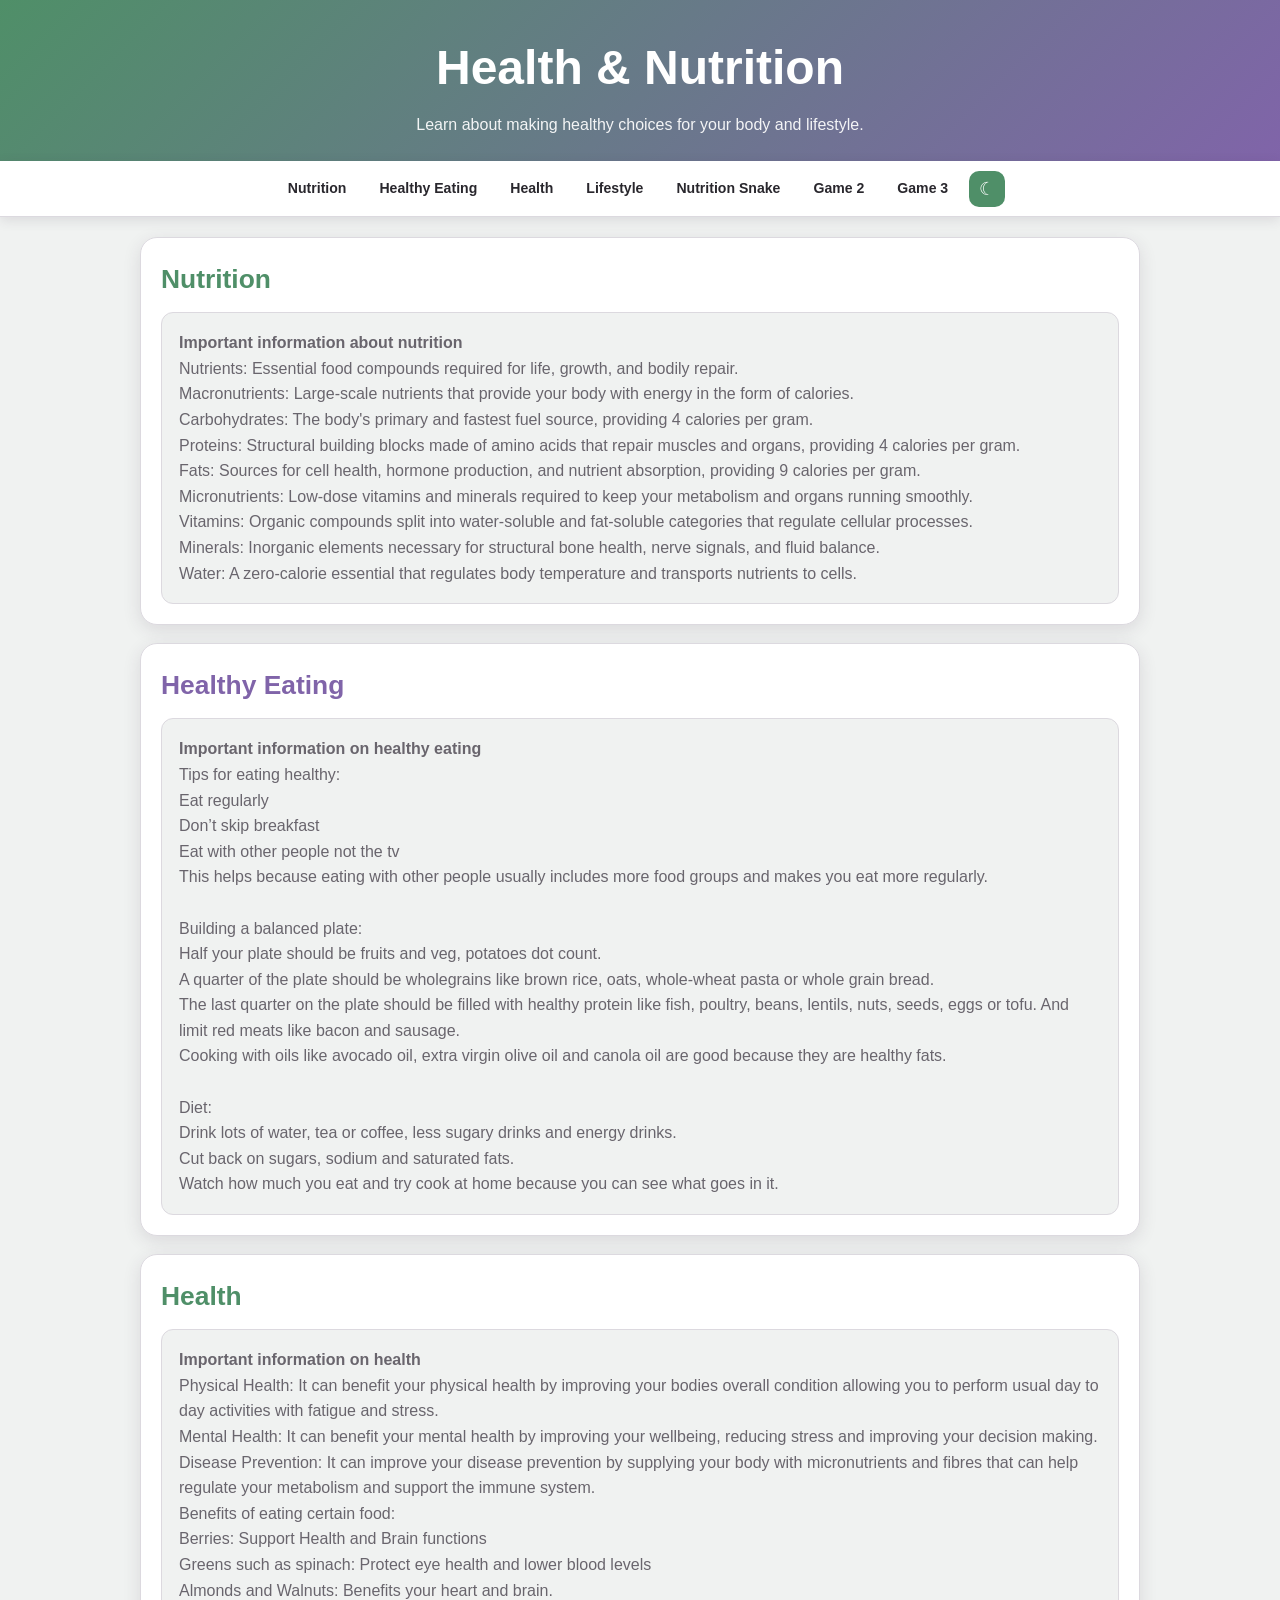
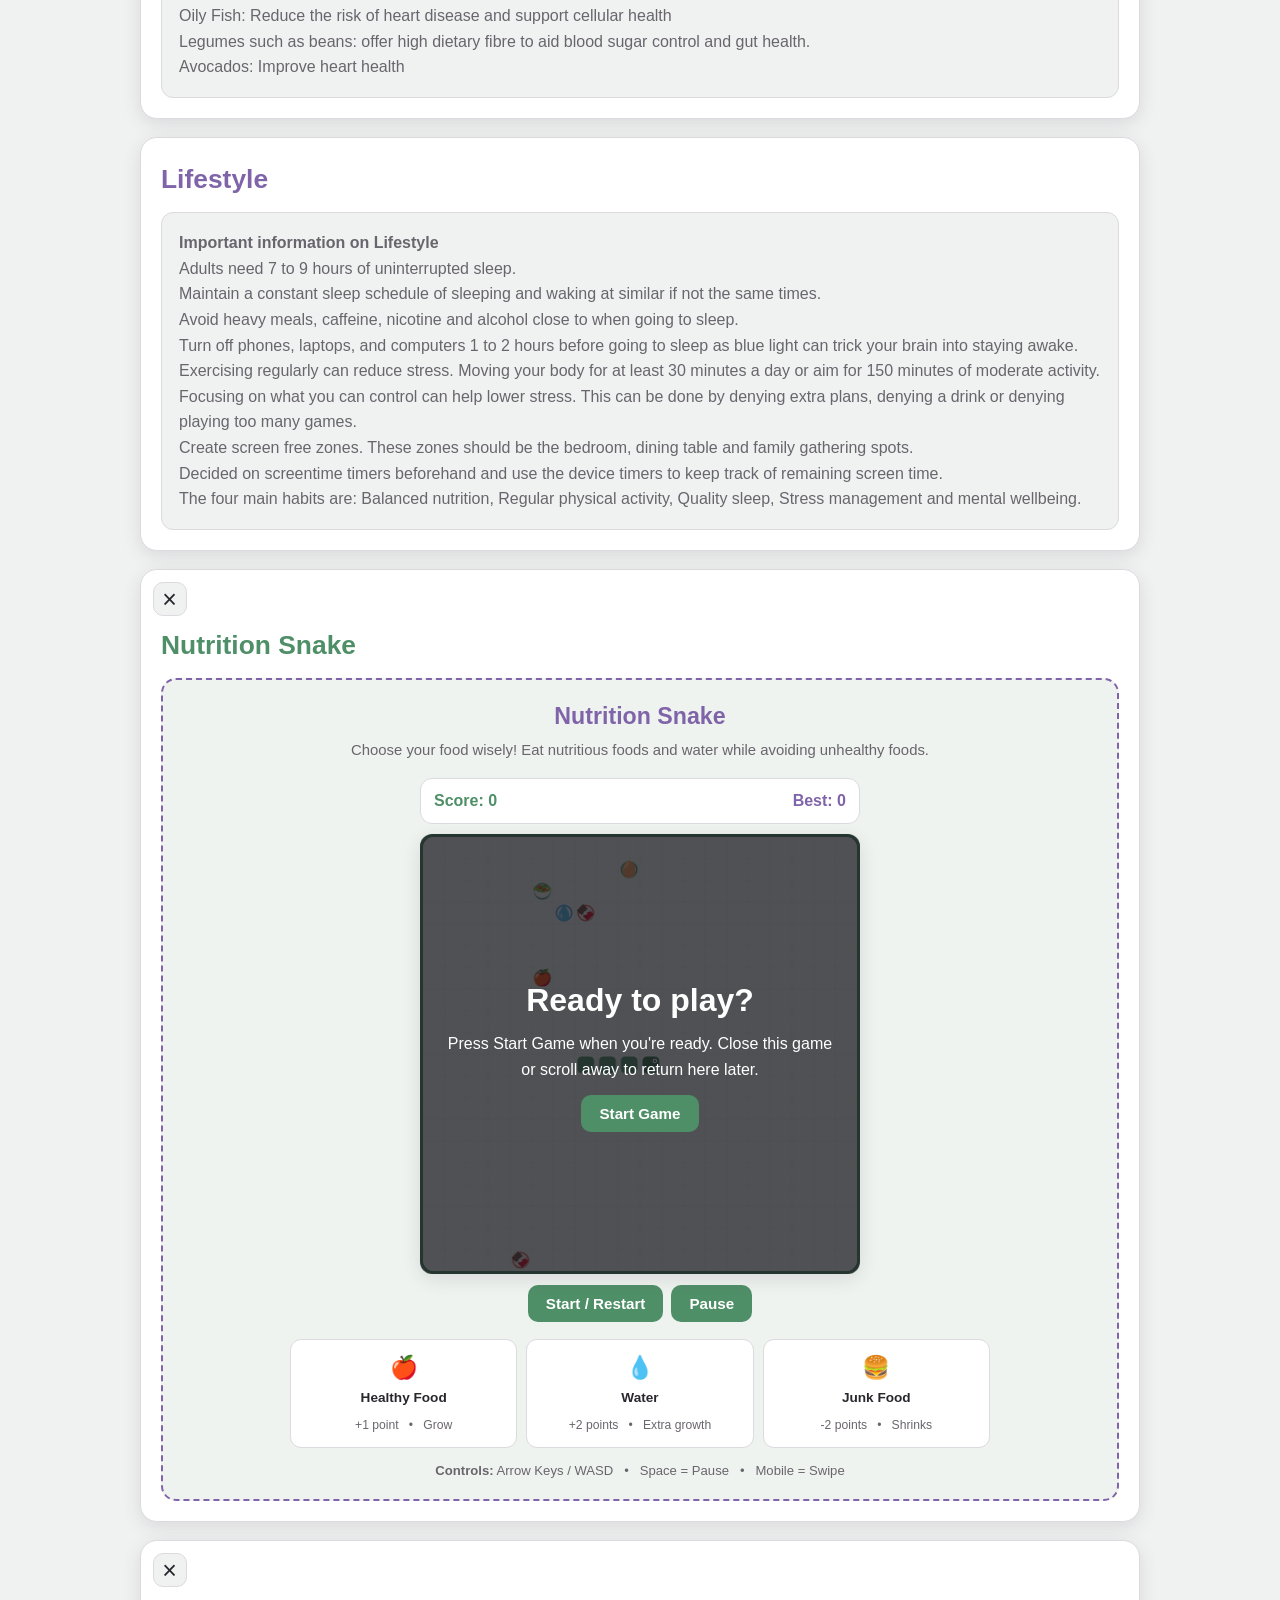
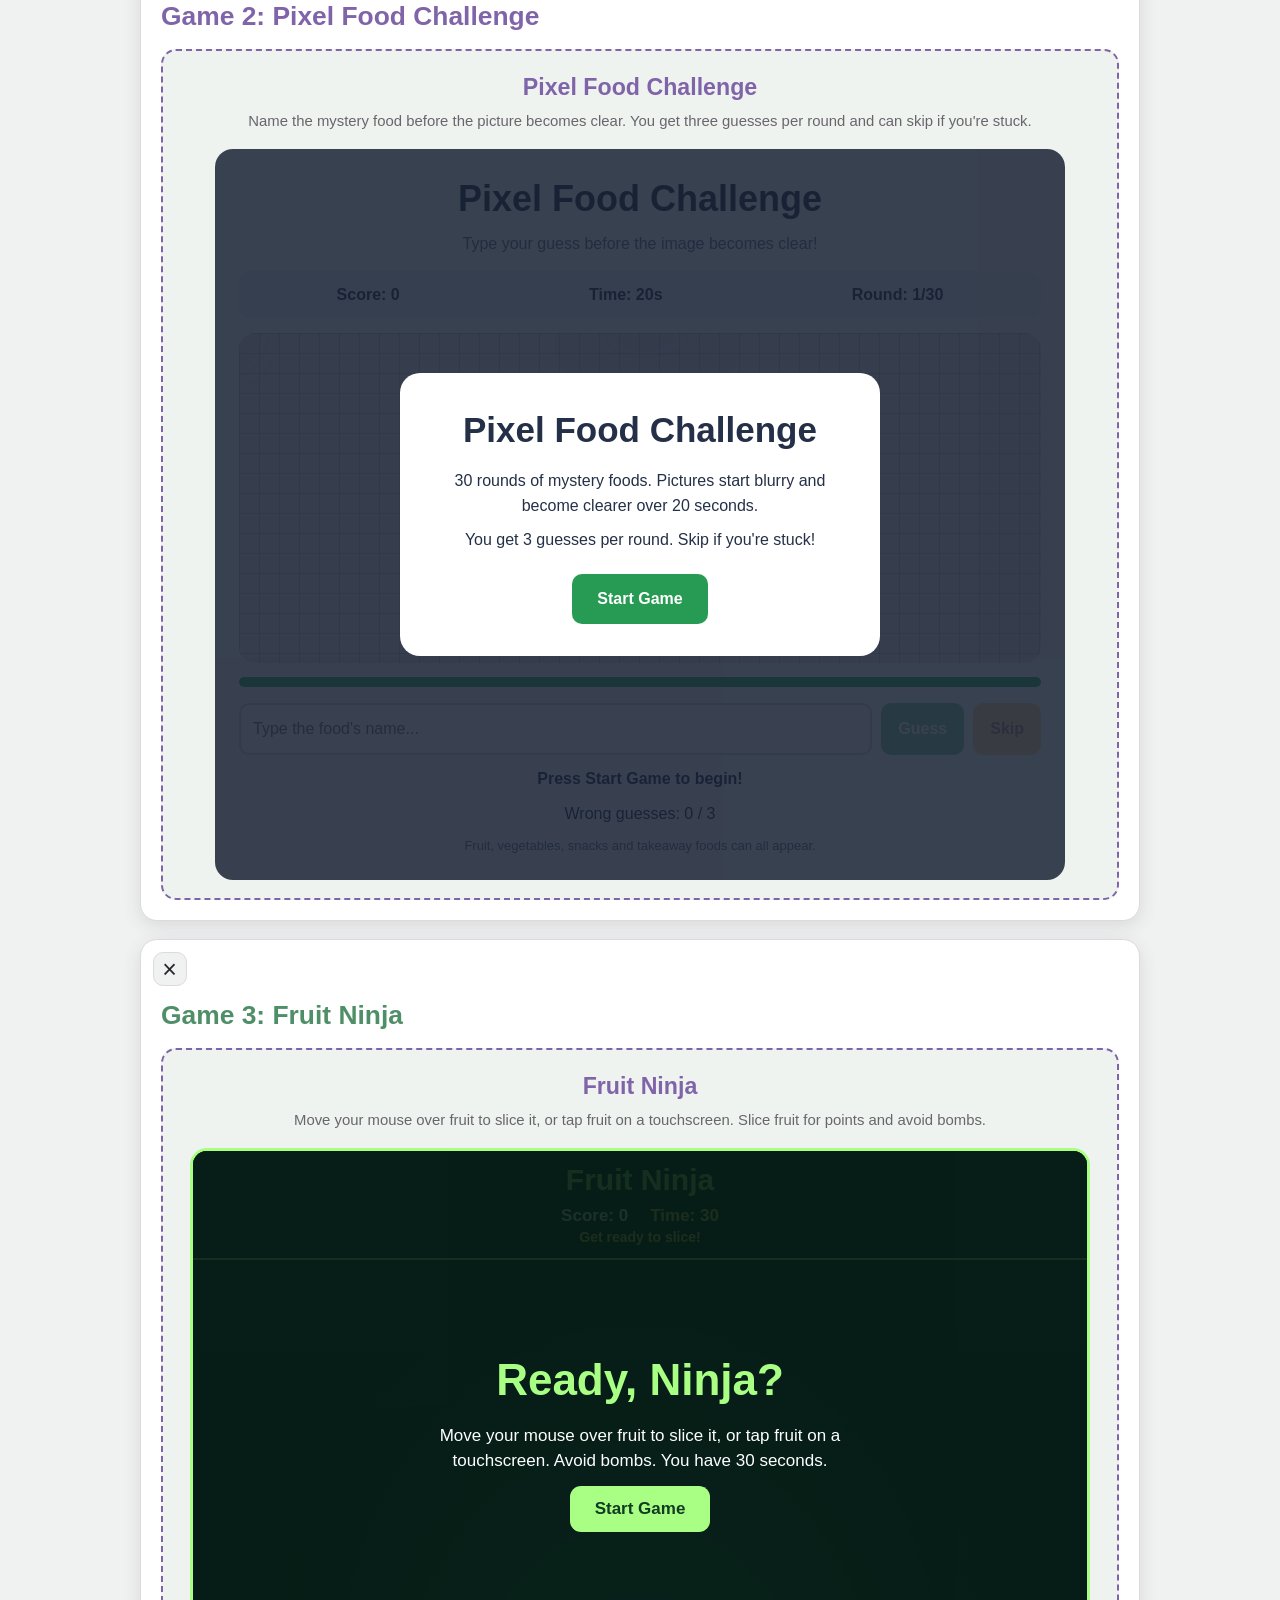
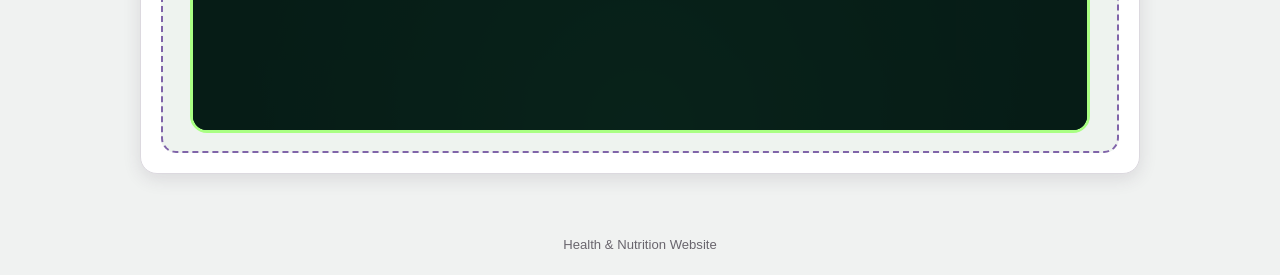
<file: index.html>
<!DOCTYPE html>
<html lang="en">
<head>
<meta charset="UTF-8">
<meta name="viewport" content="width=device-width, initial-scale=1.0">
<title>Health & Nutrition</title>
<link rel="stylesheet" href="style.css">
</head>
<body>
<header>
    <h1>Health & Nutrition</h1>
    <p>
        Learn about making healthy choices for your body and lifestyle.
    </p>
</header>
<nav>
    <div class="nav-links">
        <a href="#section1">Nutrition</a>
        <a href="#section2">Healthy Eating</a>
        <a href="#section3">Health</a>
        <a href="#section4">Lifestyle</a>
        <a href="#section5">Nutrition Snake</a>
        <a href="#section6">Game 2</a>
        <a href="#section7">Game 3</a>
    </div>
    <button
        id="themeButton"
        onclick="toggleTheme()"
        aria-label="Toggle dark mode"
    >
        ☾
    </button>
</nav>
<main>
<section id="section1">
    <h2 class="section-title">
        Nutrition
    </h2>
    <div class="content-box">
        <p>
            <strong>Important information about nutrition</strong>
        </p>
        <p>
Nutrients: Essential food compounds required for life, growth, and bodily repair. </br>

Macronutrients: Large-scale nutrients that provide your body with energy in the form of calories. </br>

Carbohydrates: The body's primary and fastest fuel source, providing 4 calories per gram. </br>

Proteins: Structural building blocks made of amino acids that repair muscles and organs, providing 4 calories per gram. </br>

Fats: Sources for cell health, hormone production, and nutrient absorption, providing 9 calories per gram. </br>

Micronutrients: Low-dose vitamins and minerals required to keep your metabolism and organs running smoothly. </br>

Vitamins: Organic compounds split into water-soluble and fat-soluble categories that regulate cellular processes. </br>

Minerals: Inorganic elements necessary for structural bone health, nerve signals, and fluid balance. </br>

Water: A zero-calorie essential that regulates body temperature and transports nutrients to cells. </br>
        </p>
    </div>
</section>
<section id="section2">
    <h2 class="section-title">
        Healthy Eating
    </h2>
    <div class="content-box">
        <p>
            <strong>Important information on healthy eating</strong>
        </p>
        <p>
Tips for eating healthy: </br>

Eat regularly </br>

Don’t skip breakfast </br>

Eat with other people not the tv </br>

This helps because eating with other people usually includes more food groups and makes you eat more regularly. </br>
</br>
Building a balanced plate: </br>

Half your plate should be fruits and veg, potatoes dot count. </br>

A quarter of the plate should be wholegrains like brown rice, oats, whole-wheat pasta or whole grain bread. </br>

The last quarter on the plate should be filled with healthy protein like fish, poultry, beans, lentils, nuts, seeds, eggs or tofu. And limit red meats like bacon and sausage. </br>

Cooking with oils like avocado oil, extra virgin olive oil and canola oil are good because they are healthy fats. </br>
</br>
Diet: </br>

Drink lots of water, tea or coffee, less sugary drinks and energy drinks.  </br>

Cut back on sugars, sodium and saturated fats. </br>

Watch how much you eat and try cook at home because you can see what goes in it. </br>
        </p>
    </div>
</section>
<section id="section3">
    <h2 class="section-title">
        Health
    </h2>
    <div class="content-box">
        <p>
            <strong>Important information on health</strong>
        </p>
        <p>
Physical Health: It can benefit your physical health by improving your bodies overall condition allowing you to perform usual day to day activities with fatigue and stress. </br>

Mental Health: It can benefit your mental health by improving your wellbeing, reducing stress and improving your decision making. </br>

Disease Prevention: It can improve your disease prevention by supplying your body with micronutrients and fibres that can help regulate your metabolism and support the immune system. </br>



Benefits of eating certain food:  </br>

Berries: Support Health and Brain functions </br>

Greens such as spinach: Protect eye health and lower blood levels </br>

Almonds and Walnuts: Benefits your heart and brain. </br>

Oily Fish: Reduce the risk of heart disease and support cellular health </br>

Legumes such as beans: offer high dietary fibre to aid blood sugar control and gut health. </br>

Avocados: Improve heart health </br>
        </p>
    </div>
</section>
<section id="section4">
    <h2 class="section-title">
        Lifestyle
    </h2>
    <div class="content-box">
        <p>
            <strong>Important information on Lifestyle</strong>
        </p>
        <p>
Adults need 7 to 9 hours of uninterrupted sleep. </br>

Maintain a constant sleep schedule of sleeping and waking at similar if not the same times. </br>

Avoid heavy meals, caffeine, nicotine and alcohol close to when going to sleep. </br>

Turn off phones, laptops, and computers 1 to 2 hours before going to sleep as blue light can trick your brain into staying awake. </br>

Exercising regularly can reduce stress. Moving your body for at least 30 minutes a day or aim for 150 minutes of moderate activity.  </br>

Focusing on what you can control can help lower stress. This can be done by denying extra plans, denying a drink or denying playing too many games. </br>

Create screen free zones. These zones should be the bedroom, dining table and family gathering spots.  </br>

Decided on screentime timers beforehand and use the device timers to keep track of remaining screen time. </br>

The four main habits are: Balanced nutrition, Regular physical activity, Quality sleep, Stress management and mental wellbeing. </br>
        </p>
    </div>
</section>
<section id="section5" class="game-section">
    <button type="button" class="game-exit-button" data-game-exit="snake" aria-label="Exit Nutrition Snake and return to start screen" title="Exit game">×</button>
    <h2 class="section-title">
        Nutrition Snake
    </h2>
    <div class="game-box">
        <div class="game-intro">
            <h3>
                Nutrition Snake
            </h3>
            <p>
                Choose your food wisely!
                Eat nutritious foods and water while
                avoiding unhealthy foods.
            </p>
        </div>
        <div class="game-hud">
            <div class="score">
                Score:
                <span id="score">0</span>
            </div>
            <div class="high-score">
                Best:
                <span id="highScore">0</span>
            </div>
        </div>
        <div class="canvas-wrapper">
            <canvas
                id="snakeCanvas"
                width="440"
                height="440"
            ></canvas>
            <div
                id="gameOverlay"
                class="game-overlay"
            >
                <div class="overlay-content">
                    <h2 id="overlayTitle">
                        Game Over!
                    </h2>
                    <p id="overlayMessage">
                        Your final score was 0.
                    </p>
                    <button
                        class="game-button"
                        onclick="startGame()"
                    >
                        Play Again
                    </button>
                </div>
            </div>
        </div>
        <div class="game-controls">
            <button
                class="game-button"
                onclick="startGame()"
            >
                Start / Restart
            </button>
            <button
                class="game-button"
                onclick="togglePause()"
            >
                Pause
            </button>
        </div>
        <div class="game-info">
            <div class="info-card">
                <span class="emoji">
                    🍎
                </span>
                <strong>
                    Healthy Food
                </strong>
                <span>
                    +1 point &nbsp; • &nbsp; Grow
                </span>
            </div>
            <div class="info-card">
                <span class="emoji">
                    💧
                </span>
                <strong>
                    Water
                </strong>
                <span>
                    +2 points &nbsp; • &nbsp; Extra growth
                </span>
            </div>
            <div class="info-card">
                <span class="emoji">
                    🍔
                </span>
                <strong>
                    Junk Food
                </strong>
                <span>
                    -2 points &nbsp; • &nbsp; Shrinks
                </span>
            </div>
        </div>
        <p class="instructions">
            <strong>Controls:</strong>
            Arrow Keys / WASD
            &nbsp; • &nbsp;
            Space = Pause
            &nbsp; • &nbsp;
            Mobile = Swipe
        </p>
    </div>
</section>
<section id="section6" class="game-section">
    <button type="button" class="game-exit-button" data-game-exit="pixel" aria-label="Exit Pixel Food Challenge and return to start screen" title="Exit game">×</button>
    <h2 class="section-title">Game 2: Pixel Food Challenge</h2>
    <div class="game-box">
        <div class="game-intro">
            <h3>Pixel Food Challenge</h3>
            <p>Name the mystery food before the picture becomes clear. You get three guesses per round and can skip if you're stuck.</p>
        </div>
        <div id="game2-root">
            <div class="g2-panel">
                <h3 class="g2-title">Pixel Food Challenge</h3>
                <p class="g2-subtitle">Type your guess before the image becomes clear!</p>
                <div class="g2-stats">
                    <span>Score: <strong id="g2-score">0</strong></span>
                    <span>Time: <strong id="g2-time">20</strong>s</span>
                    <span>Round: <strong id="g2-round">1</strong>/30</span>
                </div>
                <div class="g2-image-container">
                    <img id="g2-food-image" alt="Mystery food">
                    <div id="g2-pixel-overlay" aria-hidden="true"></div>
                </div>
                <div class="g2-timer-bar" aria-label="Time remaining"><div id="g2-timer-fill"></div></div>
                <div class="g2-guess-area">
                    <input id="g2-guess-input" type="text" placeholder="Type the food's name..." autocomplete="off" aria-label="Your guess">
                    <button type="button" id="g2-guess-button">Guess</button>
                    <button type="button" id="g2-skip-button">Skip</button>
                </div>
                <div id="g2-message" aria-live="polite">Press Start Game to begin!</div>
                <div id="g2-strikes">Wrong guesses: 0 / 3</div>
                <p class="g2-note">Fruit, vegetables, snacks and takeaway foods can all appear.</p>
            </div>
            <div id="g2-start-screen" class="g2-overlay">
                <div class="g2-overlay-box">
                    <h3>Pixel Food Challenge</h3>
                    <p>30 rounds of mystery foods. Pictures start blurry and become clearer over 20 seconds.</p>
                    <p>You get 3 guesses per round. Skip if you're stuck!</p>
                    <button type="button" class="g2-main-button" id="g2-start-button">Start Game</button>
                </div>
            </div>
            <div id="g2-end-screen" class="g2-overlay g2-hidden">
                <div class="g2-overlay-box">
                    <h3 id="g2-end-title">Challenge Complete!</h3>
                    <p id="g2-end-summary"></p>
                    <button type="button" class="g2-main-button" id="g2-restart-button">Play Again</button>
                </div>
            </div>
        </div>
    </div>
</section>
<section id="section7" class="game-section">
    <button type="button" class="game-exit-button" data-game-exit="fruit" aria-label="Exit Fruit Ninja and return to start screen" title="Exit game">×</button>
    <h2 class="section-title">Game 3: Fruit Ninja</h2>
    <div class="game-box">
        <div class="game-intro">
            <h3>Fruit Ninja</h3>
            <p>Move your mouse over fruit to slice it, or tap fruit on a touchscreen. Slice fruit for points and avoid bombs.</p>
        </div>
        <div id="game3-root">
            <div class="g3-header">
                <h3>Fruit Ninja</h3>
                <div class="g3-stats">
                    <span>Score: <strong id="g3-score">0</strong></span>
                    <span id="g3-timer">Time: 30</span>
                </div>
                <div id="g3-message" aria-live="polite">Get ready to slice!</div>
            </div>
            <div id="g3-game-area"></div>
            <div id="g3-overlay">
                <h3 id="g3-overlay-title">Ready, Ninja?</h3>
                <p id="g3-overlay-text">Move your mouse over fruit to slice it. No clicking needed! Avoid bombs. You have 30 seconds.</p>
                <button type="button" id="g3-start-button">Start Game</button>
            </div>
        </div>
    </div>
</section>
</main>
<footer>
    Health & Nutrition Website
</footer>
<script src="script.js"></script>
</body>
</html>
</file>
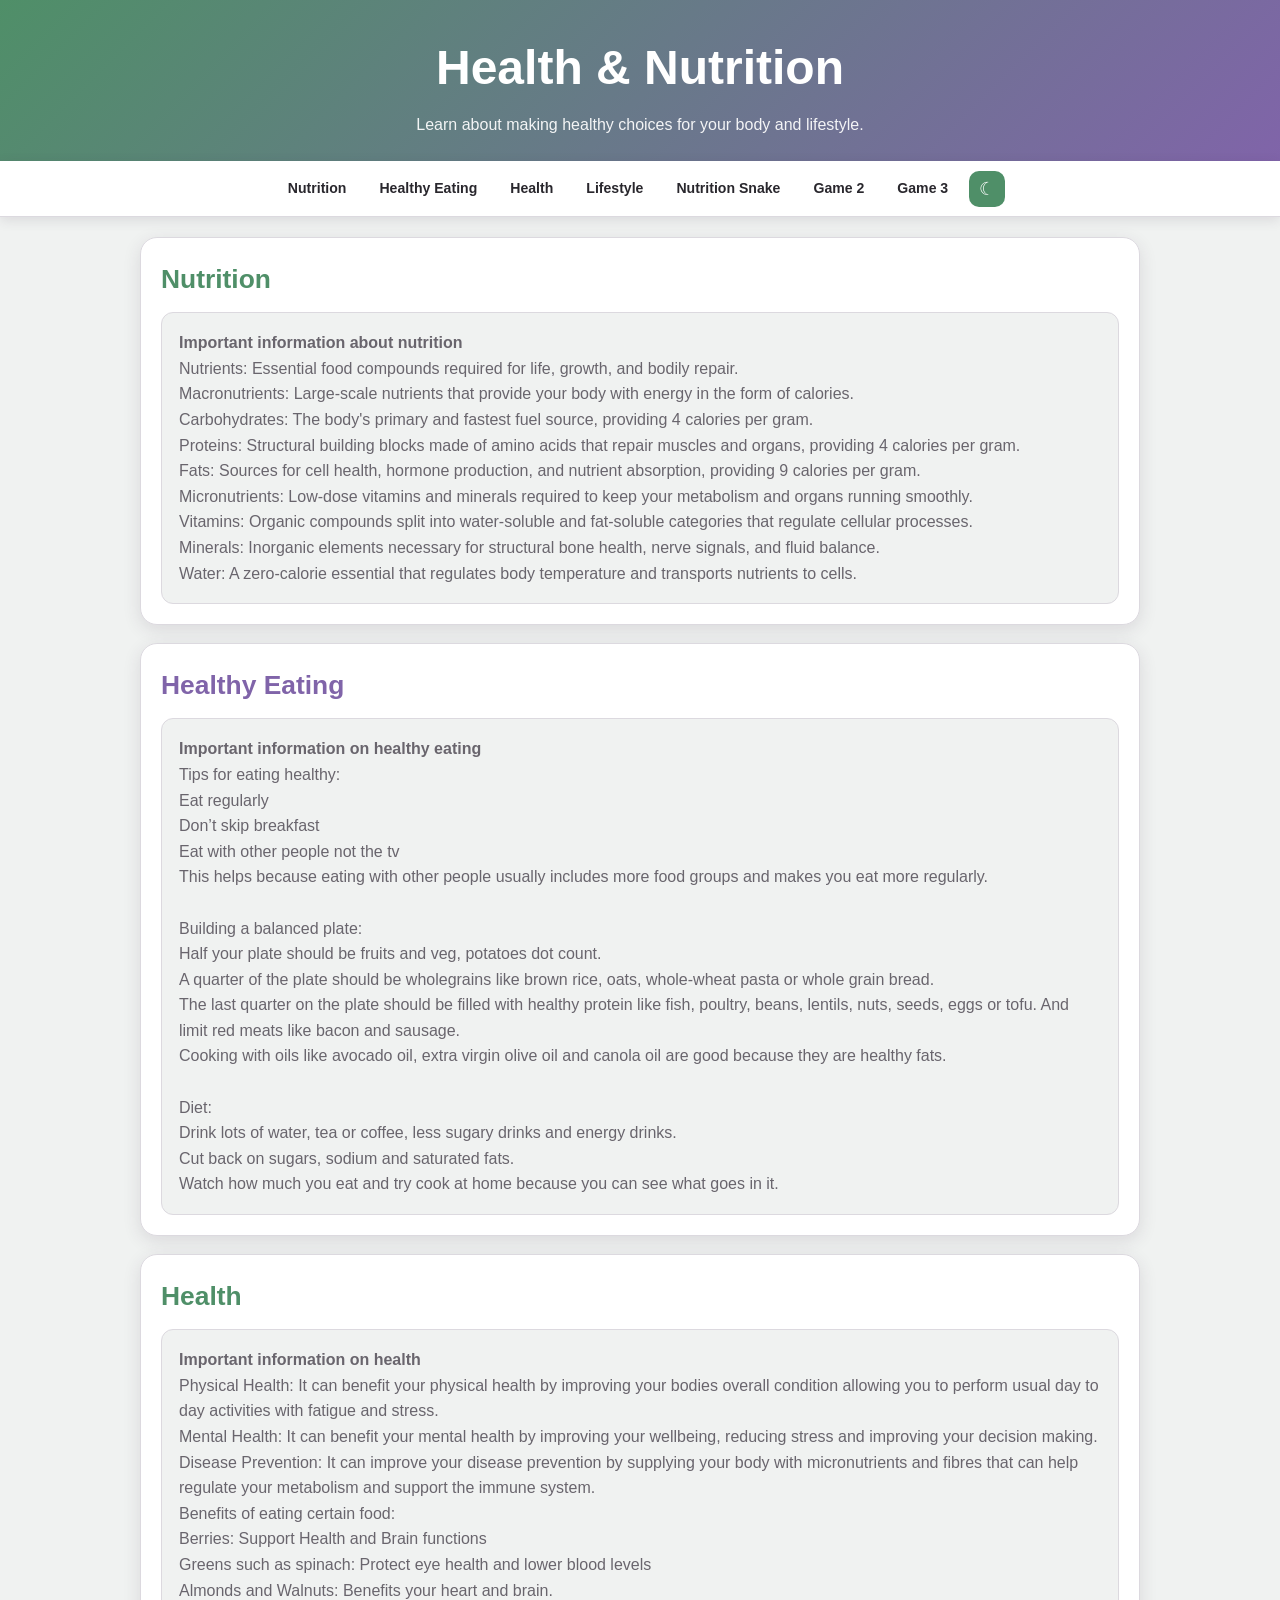
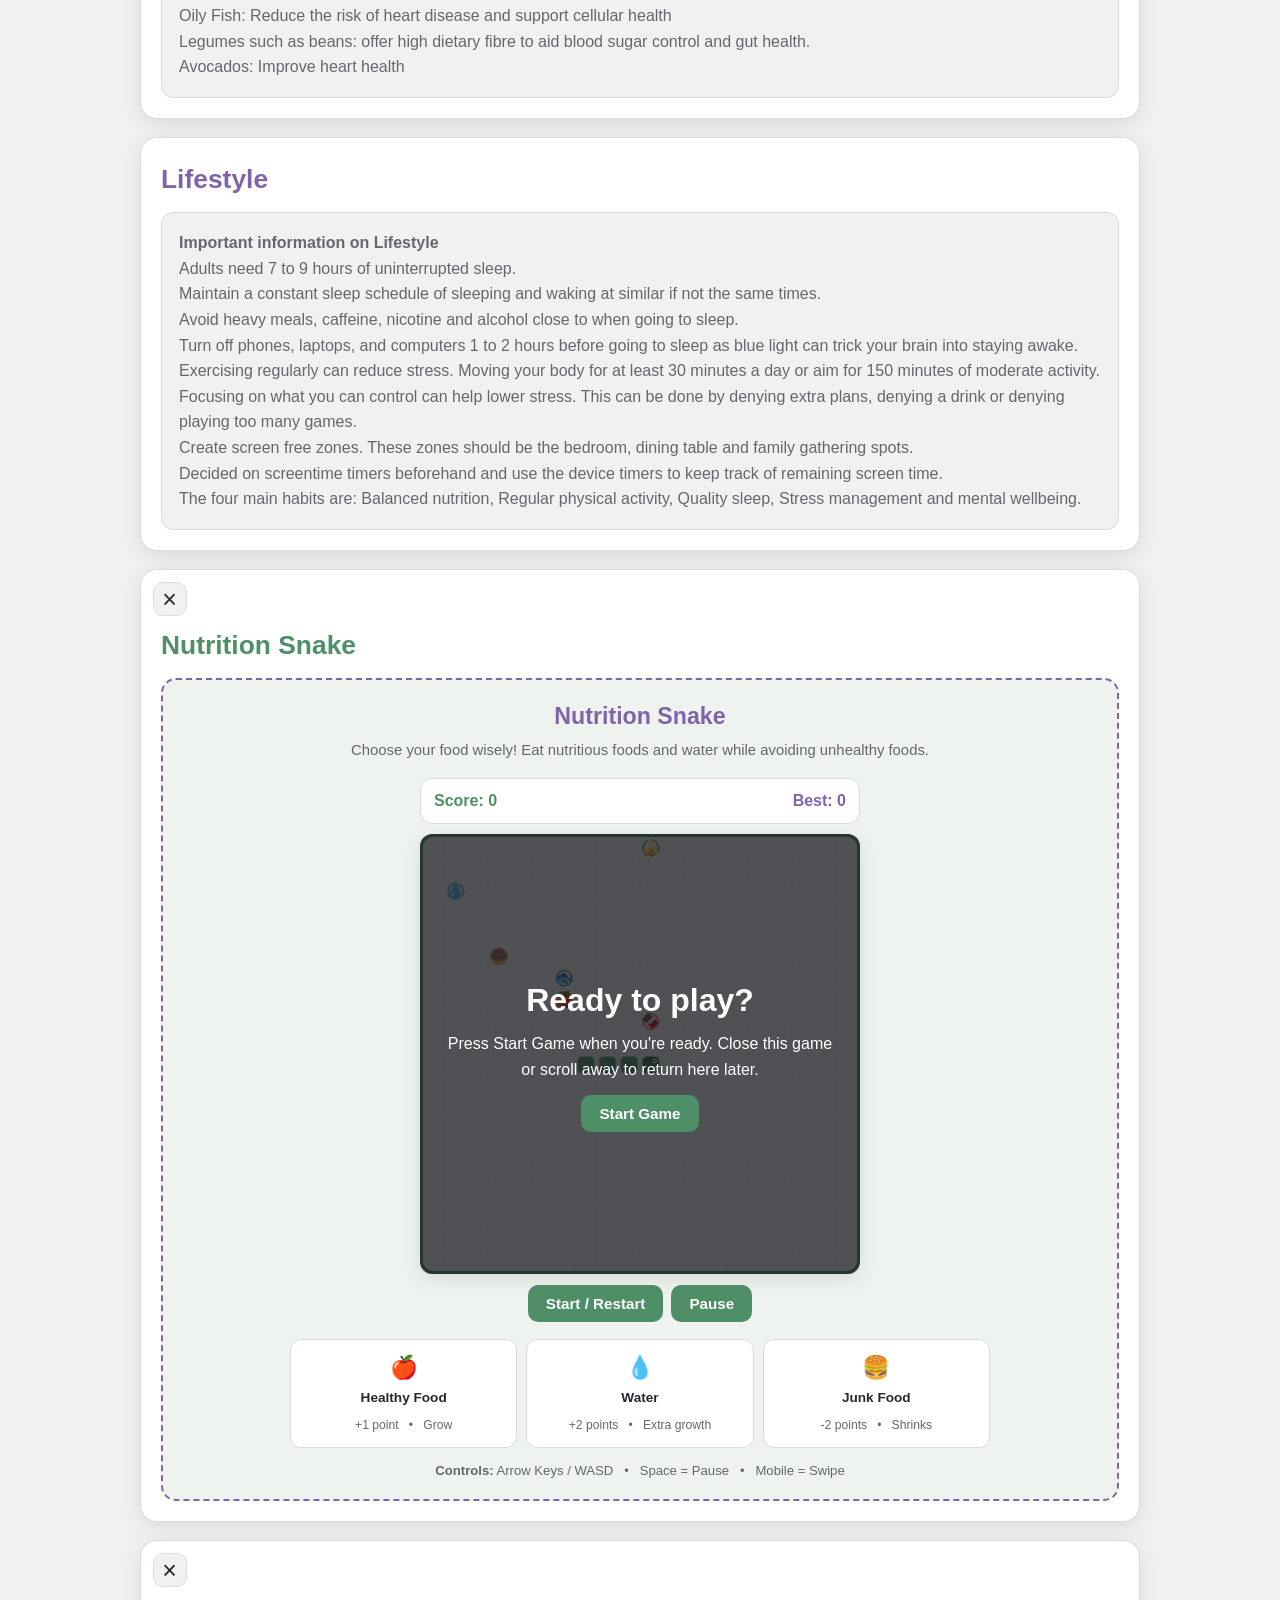
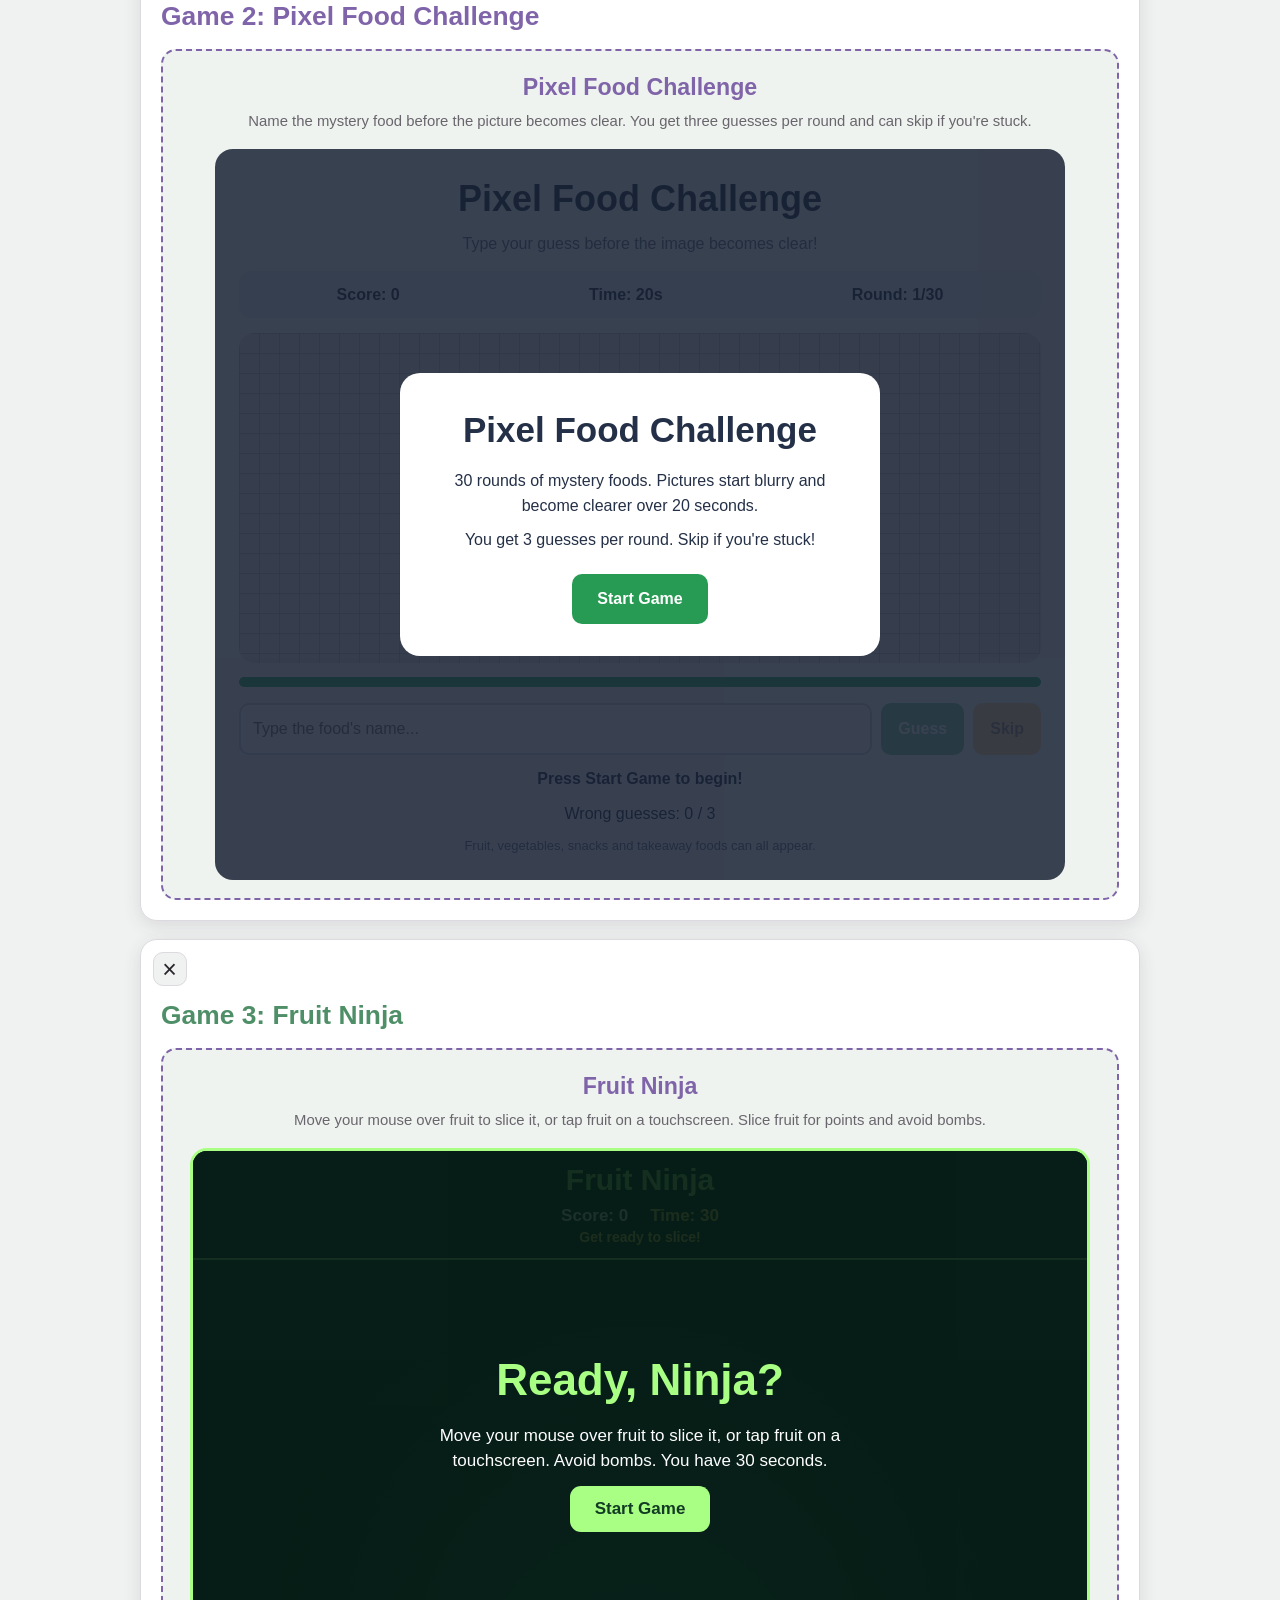
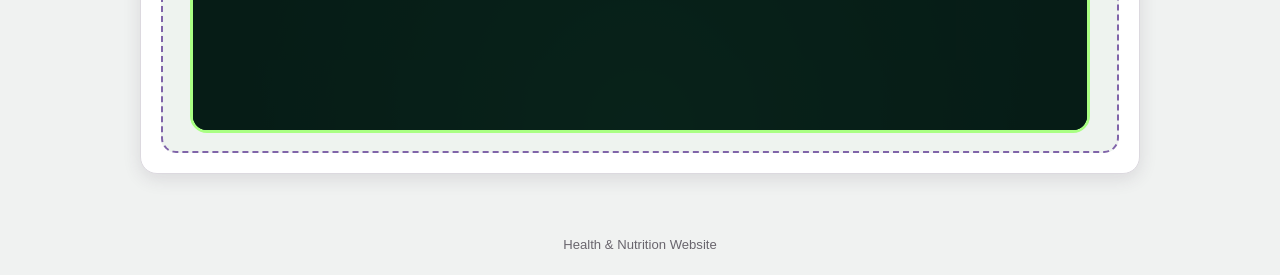
<file: public/index.html>
<!DOCTYPE html>
<html lang="en">
<head>
<meta charset="UTF-8">
<meta name="viewport" content="width=device-width, initial-scale=1.0">
<title>Health & Nutrition</title>
<link rel="stylesheet" href="style.css">
</head>
<body>
<header>
    <h1>Health & Nutrition</h1>
    <p>
        Learn about making healthy choices for your body and lifestyle.
    </p>
</header>
<nav>
    <div class="nav-links">
        <a href="#section1">Nutrition</a>
        <a href="#section2">Healthy Eating</a>
        <a href="#section3">Health</a>
        <a href="#section4">Lifestyle</a>
        <a href="#section5">Nutrition Snake</a>
        <a href="#section6">Game 2</a>
        <a href="#section7">Game 3</a>
    </div>
    <button
        id="themeButton"
        onclick="toggleTheme()"
        aria-label="Toggle dark mode"
    >
        ☾
    </button>
</nav>
<main>
<section id="section1">
    <h2 class="section-title">
        Nutrition
    </h2>
    <div class="content-box">
        <p>
            <strong>Important information about nutrition</strong>
        </p>
        <p>
Nutrients: Essential food compounds required for life, growth, and bodily repair. <br>

Macronutrients: Large-scale nutrients that provide your body with energy in the form of calories. <br>

Carbohydrates: The body's primary and fastest fuel source, providing 4 calories per gram. <br>

Proteins: Structural building blocks made of amino acids that repair muscles and organs, providing 4 calories per gram. <br>

Fats: Sources for cell health, hormone production, and nutrient absorption, providing 9 calories per gram. <br>

Micronutrients: Low-dose vitamins and minerals required to keep your metabolism and organs running smoothly. <br>

Vitamins: Organic compounds split into water-soluble and fat-soluble categories that regulate cellular processes. <br>

Minerals: Inorganic elements necessary for structural bone health, nerve signals, and fluid balance. <br>

Water: A zero-calorie essential that regulates body temperature and transports nutrients to cells. <br>
        </p>
    </div>
</section>
<section id="section2">
    <h2 class="section-title">
        Healthy Eating
    </h2>
    <div class="content-box">
        <p>
            <strong>Important information on healthy eating</strong>
        </p>
        <p>
Tips for eating healthy: <br>

Eat regularly <br>

Don’t skip breakfast <br>

Eat with other people not the tv <br>

This helps because eating with other people usually includes more food groups and makes you eat more regularly. <br>
<br>
Building a balanced plate: <br>

Half your plate should be fruits and veg, potatoes dot count. <br>

A quarter of the plate should be wholegrains like brown rice, oats, whole-wheat pasta or whole grain bread. <br>

The last quarter on the plate should be filled with healthy protein like fish, poultry, beans, lentils, nuts, seeds, eggs or tofu. And limit red meats like bacon and sausage. <br>

Cooking with oils like avocado oil, extra virgin olive oil and canola oil are good because they are healthy fats. <br>
<br>
Diet: <br>

Drink lots of water, tea or coffee, less sugary drinks and energy drinks.  <br>

Cut back on sugars, sodium and saturated fats. <br>

Watch how much you eat and try cook at home because you can see what goes in it. <br>
        </p>
    </div>
</section>
<section id="section3">
    <h2 class="section-title">
        Health
    </h2>
    <div class="content-box">
        <p>
            <strong>Important information on health</strong>
        </p>
        <p>
Physical Health: It can benefit your physical health by improving your bodies overall condition allowing you to perform usual day to day activities with fatigue and stress. <br>

Mental Health: It can benefit your mental health by improving your wellbeing, reducing stress and improving your decision making. <br>

Disease Prevention: It can improve your disease prevention by supplying your body with micronutrients and fibres that can help regulate your metabolism and support the immune system. <br>



Benefits of eating certain food:  <br>

Berries: Support Health and Brain functions <br>

Greens such as spinach: Protect eye health and lower blood levels <br>

Almonds and Walnuts: Benefits your heart and brain. <br>

Oily Fish: Reduce the risk of heart disease and support cellular health <br>

Legumes such as beans: offer high dietary fibre to aid blood sugar control and gut health. <br>

Avocados: Improve heart health <br>
        </p>
    </div>
</section>
<section id="section4">
    <h2 class="section-title">
        Lifestyle
    </h2>
    <div class="content-box">
        <p>
            <strong>Important information on Lifestyle</strong>
        </p>
        <p>
Adults need 7 to 9 hours of uninterrupted sleep. <br>

Maintain a constant sleep schedule of sleeping and waking at similar if not the same times. <br>

Avoid heavy meals, caffeine, nicotine and alcohol close to when going to sleep. <br>

Turn off phones, laptops, and computers 1 to 2 hours before going to sleep as blue light can trick your brain into staying awake. <br>

Exercising regularly can reduce stress. Moving your body for at least 30 minutes a day or aim for 150 minutes of moderate activity.  <br>

Focusing on what you can control can help lower stress. This can be done by denying extra plans, denying a drink or denying playing too many games. <br>

Create screen free zones. These zones should be the bedroom, dining table and family gathering spots.  <br>

Decided on screentime timers beforehand and use the device timers to keep track of remaining screen time. <br>

The four main habits are: Balanced nutrition, Regular physical activity, Quality sleep, Stress management and mental wellbeing. <br>
        </p>
    </div>
</section>
<section id="section5" class="game-section">
    <button type="button" class="game-exit-button" data-game-exit="snake" aria-label="Exit Nutrition Snake and return to start screen" title="Exit game">×</button>
    <h2 class="section-title">
        Nutrition Snake
    </h2>
    <div class="game-box">
        <div class="game-intro">
            <h3>
                Nutrition Snake
            </h3>
            <p>
                Choose your food wisely!
                Eat nutritious foods and water while
                avoiding unhealthy foods.
            </p>
        </div>
        <div class="game-hud">
            <div class="score">
                Score:
                <span id="score">0</span>
            </div>
            <div class="high-score">
                Best:
                <span id="highScore">0</span>
            </div>
        </div>
        <div class="canvas-wrapper">
            <canvas
                id="snakeCanvas"
                width="440"
                height="440"
            ></canvas>
            <div
                id="gameOverlay"
                class="game-overlay"
            >
                <div class="overlay-content">
                    <h2 id="overlayTitle">
                        Game Over!
                    </h2>
                    <p id="overlayMessage">
                        Your final score was 0.
                    </p>
                    <button
                        class="game-button"
                        onclick="startGame()"
                    >
                        Play Again
                    </button>
                </div>
            </div>
        </div>
        <div class="game-controls">
            <button
                class="game-button"
                onclick="startGame()"
            >
                Start / Restart
            </button>
            <button
                class="game-button"
                onclick="togglePause()"
            >
                Pause
            </button>
        </div>
        <div class="game-info">
            <div class="info-card">
                <span class="emoji">
                    🍎
                </span>
                <strong>
                    Healthy Food
                </strong>
                <span>
                    +1 point &nbsp; • &nbsp; Grow
                </span>
            </div>
            <div class="info-card">
                <span class="emoji">
                    💧
                </span>
                <strong>
                    Water
                </strong>
                <span>
                    +2 points &nbsp; • &nbsp; Extra growth
                </span>
            </div>
            <div class="info-card">
                <span class="emoji">
                    🍔
                </span>
                <strong>
                    Junk Food
                </strong>
                <span>
                    -2 points &nbsp; • &nbsp; Shrinks
                </span>
            </div>
        </div>
        <p class="instructions">
            <strong>Controls:</strong>
            Arrow Keys / WASD
            &nbsp; • &nbsp;
            Space = Pause
            &nbsp; • &nbsp;
            Mobile = Swipe
        </p>
    </div>
</section>
<section id="section6" class="game-section">
    <button type="button" class="game-exit-button" data-game-exit="pixel" aria-label="Exit Pixel Food Challenge and return to start screen" title="Exit game">×</button>
    <h2 class="section-title">Game 2: Pixel Food Challenge</h2>
    <div class="game-box">
        <div class="game-intro">
            <h3>Pixel Food Challenge</h3>
            <p>Name the mystery food before the picture becomes clear. You get three guesses per round and can skip if you're stuck.</p>
        </div>
        <div id="game2-root">
            <div class="g2-panel">
                <h3 class="g2-title">Pixel Food Challenge</h3>
                <p class="g2-subtitle">Type your guess before the image becomes clear!</p>
                <div class="g2-stats">
                    <span>Score: <strong id="g2-score">0</strong></span>
                    <span>Time: <strong id="g2-time">20</strong>s</span>
                    <span>Round: <strong id="g2-round">1</strong>/30</span>
                </div>
                <div class="g2-image-container">
                    <img id="g2-food-image" alt="Mystery food">
                    <div id="g2-pixel-overlay" aria-hidden="true"></div>
                </div>
                <div class="g2-timer-bar" aria-label="Time remaining"><div id="g2-timer-fill"></div></div>
                <div class="g2-guess-area">
                    <input id="g2-guess-input" type="text" placeholder="Type the food's name..." autocomplete="off" aria-label="Your guess">
                    <button type="button" id="g2-guess-button">Guess</button>
                    <button type="button" id="g2-skip-button">Skip</button>
                </div>
                <div id="g2-message" aria-live="polite">Press Start Game to begin!</div>
                <div id="g2-strikes">Wrong guesses: 0 / 3</div>
                <p class="g2-note">Fruit, vegetables, snacks and takeaway foods can all appear.</p>
            </div>
            <div id="g2-start-screen" class="g2-overlay">
                <div class="g2-overlay-box">
                    <h3>Pixel Food Challenge</h3>
                    <p>30 rounds of mystery foods. Pictures start blurry and become clearer over 20 seconds.</p>
                    <p>You get 3 guesses per round. Skip if you're stuck!</p>
                    <button type="button" class="g2-main-button" id="g2-start-button">Start Game</button>
                </div>
            </div>
            <div id="g2-end-screen" class="g2-overlay g2-hidden">
                <div class="g2-overlay-box">
                    <h3 id="g2-end-title">Challenge Complete!</h3>
                    <p id="g2-end-summary"></p>
                    <button type="button" class="g2-main-button" id="g2-restart-button">Play Again</button>
                </div>
            </div>
        </div>
    </div>
</section>
<section id="section7" class="game-section">
    <button type="button" class="game-exit-button" data-game-exit="fruit" aria-label="Exit Fruit Ninja and return to start screen" title="Exit game">×</button>
    <h2 class="section-title">Game 3: Fruit Ninja</h2>
    <div class="game-box">
        <div class="game-intro">
            <h3>Fruit Ninja</h3>
            <p>Move your mouse over fruit to slice it, or tap fruit on a touchscreen. Slice fruit for points and avoid bombs.</p>
        </div>
        <div id="game3-root">
            <div class="g3-header">
                <h3>Fruit Ninja</h3>
                <div class="g3-stats">
                    <span>Score: <strong id="g3-score">0</strong></span>
                    <span id="g3-timer">Time: 30</span>
                </div>
                <div id="g3-message" aria-live="polite">Get ready to slice!</div>
            </div>
            <div id="g3-game-area"></div>
            <div id="g3-overlay">
                <h3 id="g3-overlay-title">Ready, Ninja?</h3>
                <p id="g3-overlay-text">Move your mouse over fruit to slice it. No clicking needed! Avoid bombs. You have 30 seconds.</p>
                <button type="button" id="g3-start-button">Start Game</button>
            </div>
        </div>
    </div>
</section>
</main>
<footer>
    Health & Nutrition Website
</footer>
<script src="script.js"></script>
</body>
</html>
</file>
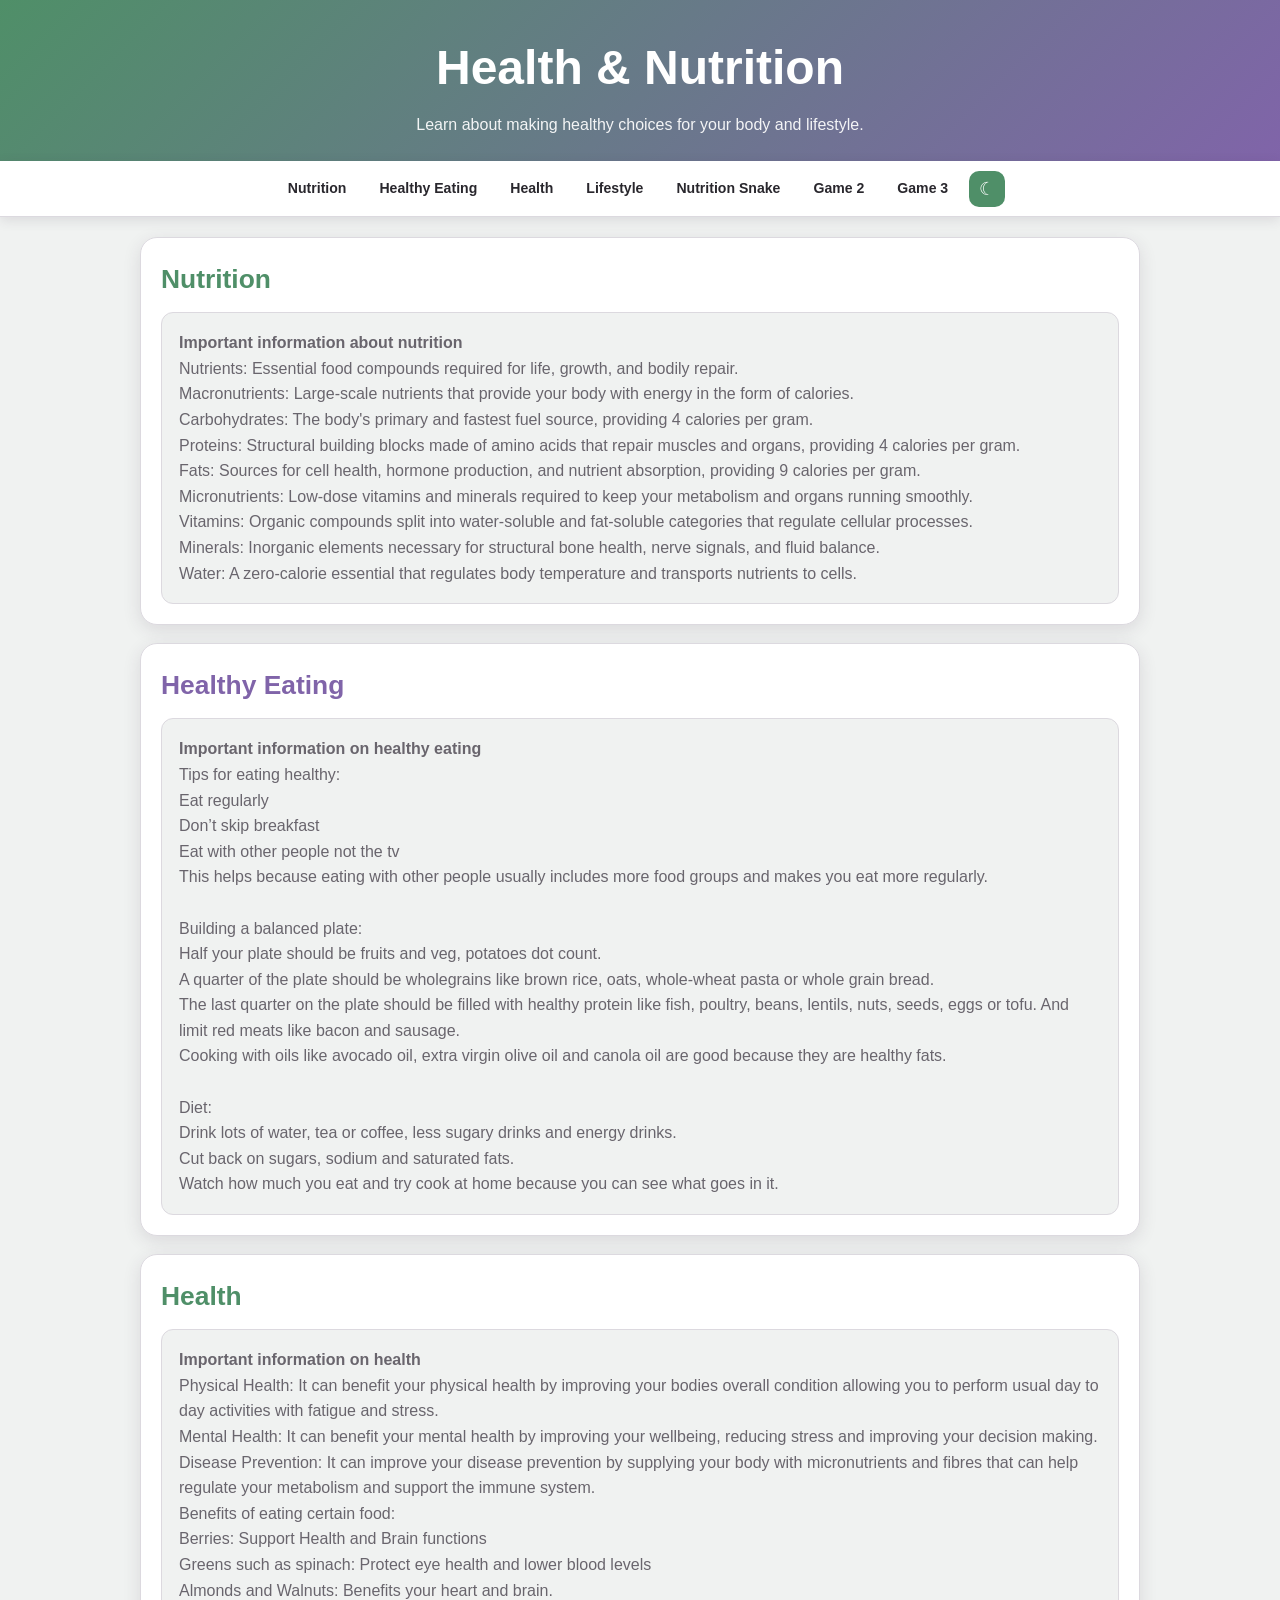
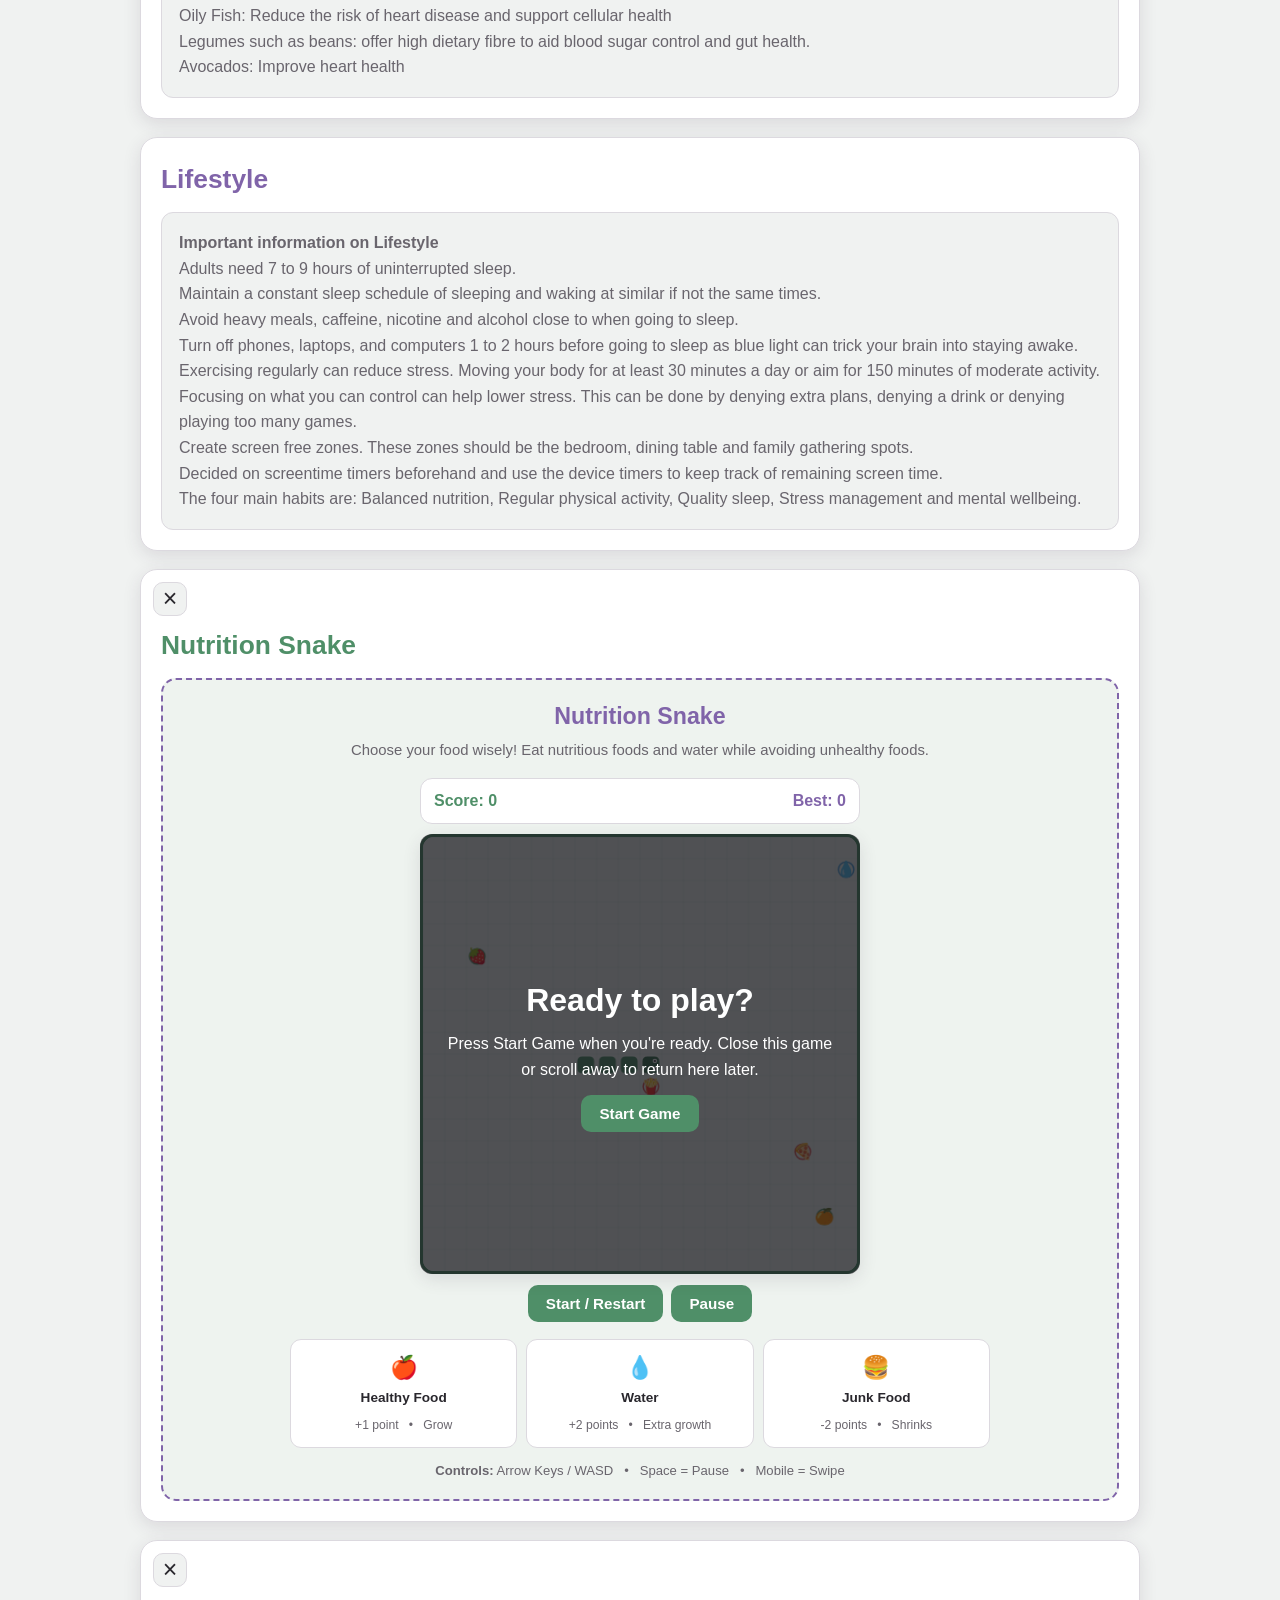
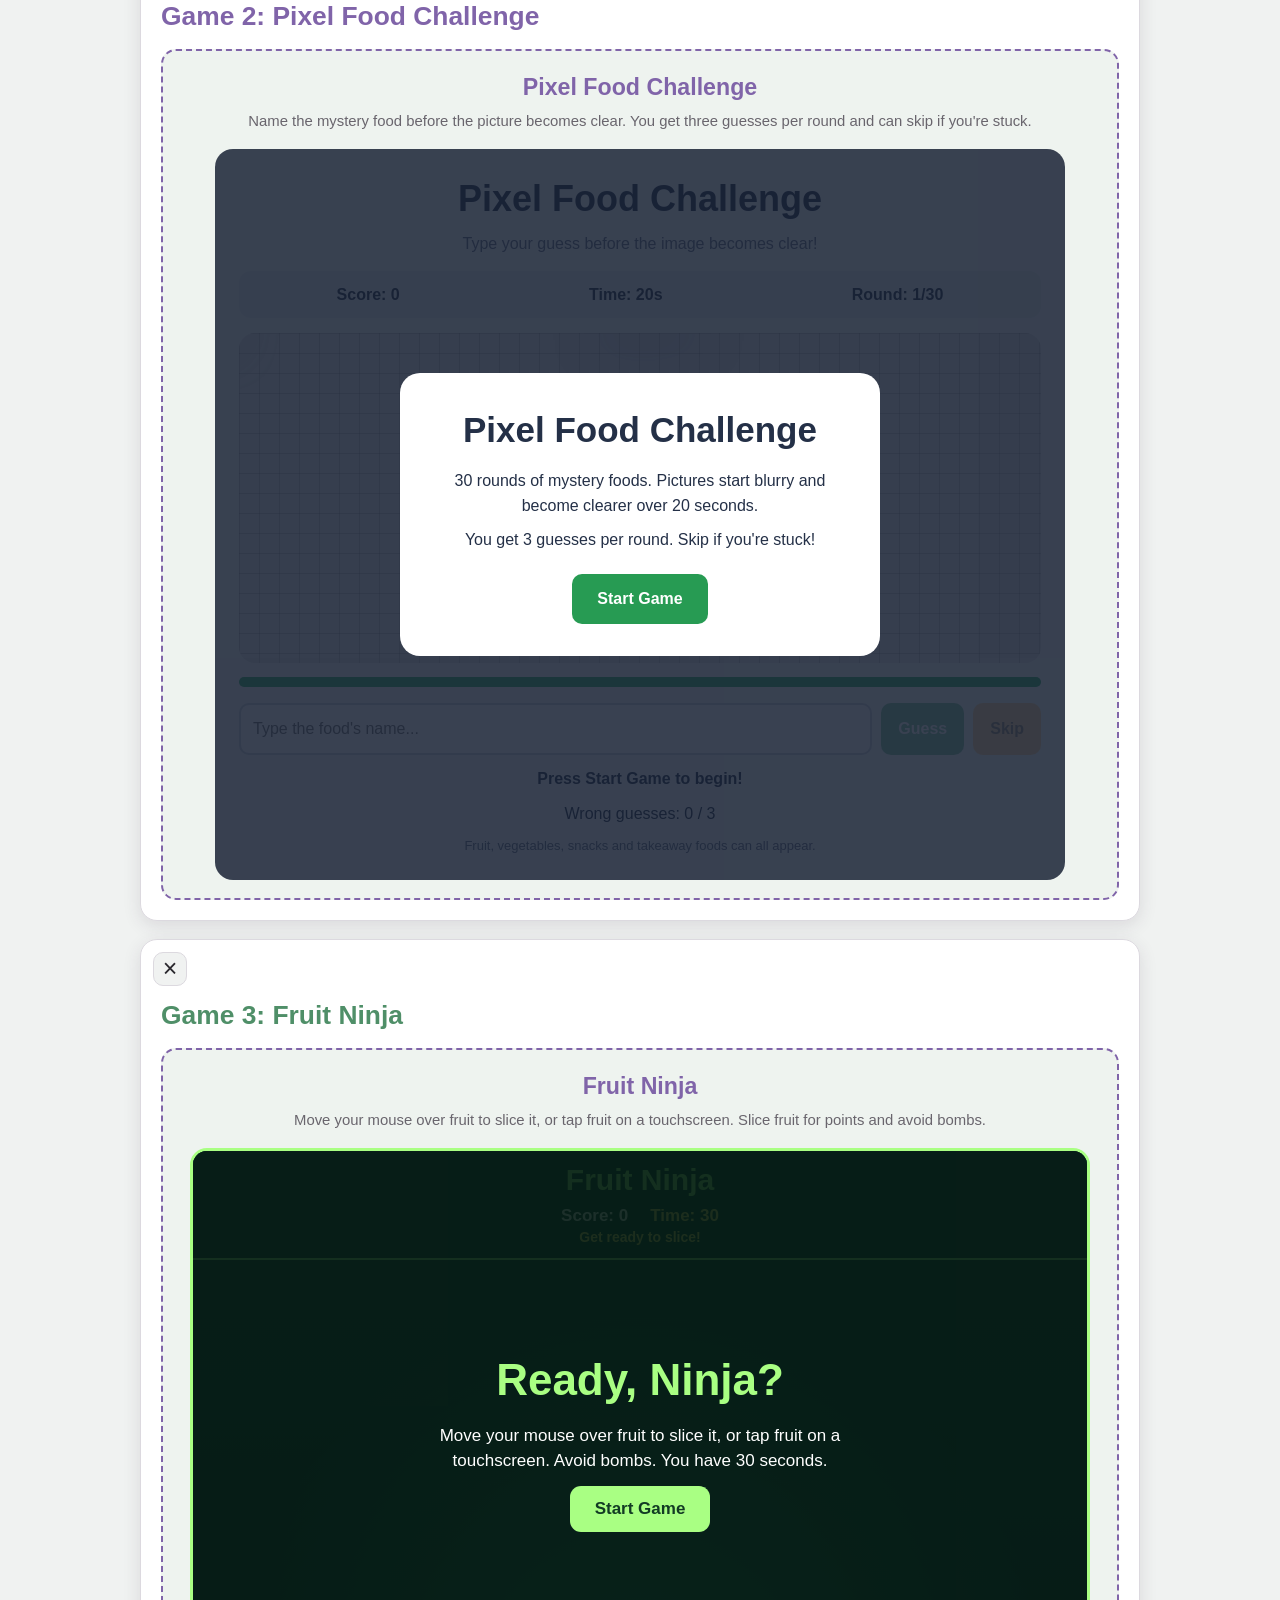
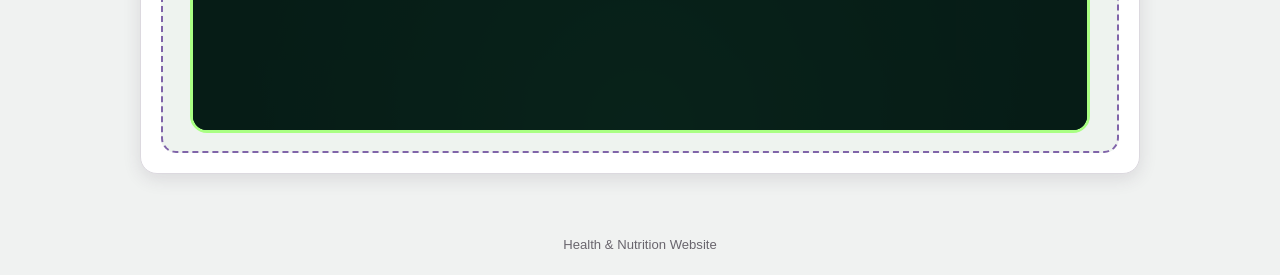
<file: nutritionweb.html>
<!DOCTYPE html>
<html lang="en">
<head>
<meta charset="UTF-8">
<meta name="viewport" content="width=device-width, initial-scale=1.0">
<title>Health & Nutrition</title>
<style>
:root {
    --background: #f0f2f1;
    --card: #ffffff;
    --text: #29272d;
    --secondary-text: #69656d;
    --green: #4f8f68;
    --green-dark: #39704f;
    --purple: #8064a9;
    --purple-dark: #684c91;
    --nav: #ffffff;
    --border: #dcd9df;
    --shadow: rgba(55,45,65,0.12);
    --game-background: #eef3ef;
    --snake-head: #39704f;
    --snake-body: #4f8f68;
    --grid: rgba(79,143,104,0.08);
}
body.dark-mode {
    --background: #19181c;
    --card: #25232a;
    --text: #f0eef3;
    --secondary-text: #b8b4bd;
    --green: #69b487;
    --green-dark: #4f9b6d;
    --purple: #a184c9;
    --purple-dark: #876bb0;
    --nav: #242229;
    --border: #3b3842;
    --shadow: rgba(0,0,0,0.35);
    --game-background: #1d2520;
    --snake-head: #69b487;
    --snake-body: #4f9b6d;
    --grid: rgba(105,180,135,0.08);
}
* {
    box-sizing: border-box;
    margin: 0;
    padding: 0;
}
html {
    scroll-behavior: smooth;
    scroll-padding-top: 80px;
}
body {
    font-family: Arial, Helvetica, sans-serif;
    background: var(--background);
    color: var(--text);
    line-height: 1.6;
    transition: background 0.3s ease, color 0.3s ease;
}
header {
    text-align: center;
    padding: 30px 20px 24px;
    background: linear-gradient(
        135deg,
        var(--green),
        var(--purple)
    );
    color: white;
}
header h1 {
    font-size: clamp(2rem,5vw,3rem);
    margin-bottom: 5px;
}
header p {
    font-size: 1rem;
    opacity: 0.92;
}
nav {
    position: sticky;
    top: 0;
    z-index: 1000;
    display: flex;
    justify-content: center;
    align-items: center;
    gap: 8px;
    padding: 9px 12px;
    background: var(--nav);
    border-bottom: 1px solid var(--border);
    box-shadow: 0 3px 12px var(--shadow);
}
.nav-links {
    display: flex;
    justify-content: center;
    align-items: center;
    flex-wrap: wrap;
    gap: 7px;
}
nav a {
    text-decoration: none;
    color: var(--text);
    padding: 7px 13px;
    border-radius: 9px;
    font-size: 0.88rem;
    font-weight: bold;
    transition:
        background 0.2s ease,
        color 0.2s ease,
        transform 0.15s ease;
}
nav a:hover {
    background: var(--green);
    color: white;
    transform: translateY(-2px);
}
nav a:active {
    transform: scale(0.94);
}
#themeButton {
    width: 36px;
    height: 36px;
    border: none;
    border-radius: 10px;
    background: var(--green);
    color: white;
    font-size: 18px;
    cursor: pointer;
    display: flex;
    justify-content: center;
    align-items: center;
    transition:
        transform 0.2s ease,
        background 0.2s ease;
}
#themeButton:hover {
    background: var(--purple);
    transform: rotate(12deg) scale(1.08);
}
#themeButton:active {
    transform: scale(0.88);
}
main {
    width: min(1000px, calc(100% - 28px));
    margin: 20px auto 40px;
}
section {
    background: var(--card);
    border: 1px solid var(--border);
    border-radius: 17px;
    padding: 20px;
    margin-bottom: 18px;
    box-shadow: 0 5px 18px var(--shadow);
    animation: sectionAppear 0.5s ease both;
}
@keyframes sectionAppear {
    from {
        opacity: 0;
        transform: translateY(12px);
    }
    to {
        opacity: 1;
        transform: translateY(0);
    }
}
.game-section {
    position: relative;
    padding-top: 54px;
}
.game-exit-button {
    position: absolute;
    top: 12px;
    left: 12px;
    z-index: 20;
    width: 34px;
    height: 34px;
    display: inline-flex;
    align-items: center;
    justify-content: center;
    border: 1px solid var(--border);
    border-radius: 10px;
    background: var(--background);
    color: var(--text);
    font-size: 25px;
    line-height: 1;
    cursor: pointer;
    transition: background .15s ease, transform .15s ease;
}
.game-exit-button:hover {
    background: var(--purple);
    color: white;
    transform: scale(1.06);
}
.game-exit-button:focus-visible { outline: 3px solid var(--green); outline-offset: 2px; }
.section-title {
    color: var(--green);
    font-size: 1.65rem;
    margin-bottom: 12px;
}
section:nth-child(even) .section-title {
    color: var(--purple);
}
.content-box {
    min-height: 110px;
    border-radius: 12px;
    padding: 17px;
    background: var(--background);
    border: 1px solid var(--border);
    color: var(--secondary-text);
}
.game-box {
    background: var(--game-background);
    border: 2px dashed var(--purple);
    border-radius: 15px;
    padding: 18px;
}
.game-intro {
    text-align: center;
    margin-bottom: 15px;
}
.game-intro h3 {
    font-size: 1.45rem;
    color: var(--purple);
    margin-bottom: 4px;
}
.game-intro p {
    color: var(--secondary-text);
    font-size: 0.93rem;
}
.game-hud {
    width: min(440px,100%);
    margin: 0 auto 10px;
    display: flex;
    justify-content: space-between;
    align-items: center;
    background: var(--card);
    border: 1px solid var(--border);
    border-radius: 12px;
    padding: 9px 13px;
}
.score {
    font-weight: bold;
    color: var(--green);
}
.high-score {
    font-weight: bold;
    color: var(--purple);
}
.canvas-wrapper {
    position: relative;
    width: min(440px,100%);
    margin: 0 auto;
}
#snakeCanvas {
    display: block;
    width: 100%;
    aspect-ratio: 1 / 1;
    background: var(--game-background);
    border: 3px solid var(--green);
    border-radius: 14px;
    touch-action: none;
    box-shadow: 0 5px 18px var(--shadow);
}
.game-overlay {
    position: absolute;
    inset: 0;
    display: flex;
    justify-content: center;
    align-items: center;
    border-radius: 12px;
    background: rgba(20,20,25,0.72);
    opacity: 0;
    pointer-events: none;
    transition: opacity 0.25s ease;
}
.game-overlay.show {
    opacity: 1;
    pointer-events: auto;
}
.overlay-content {
    text-align: center;
    color: white;
    padding: 20px;
}
.overlay-content h2 {
    font-size: 2rem;
    margin-bottom: 5px;
}
.overlay-content p {
    margin-bottom: 13px;
}
.game-controls {
    display: flex;
    justify-content: center;
    gap: 8px;
    margin-top: 11px;
}
.game-button {
    border: none;
    border-radius: 10px;
    padding: 10px 18px;
    background: var(--green);
    color: white;
    font-size: 0.95rem;
    font-weight: bold;
    cursor: pointer;
    transition:
        transform 0.15s ease,
        background 0.2s ease;
}
.game-button:hover {
    background: var(--green-dark);
    transform: translateY(-2px);
}
.game-button:active {
    transform: scale(0.93);
}
.game-info {
    width: min(700px,100%);
    margin: 17px auto 0;
    display: grid;
    grid-template-columns:
        repeat(3,1fr);
    gap: 9px;
}
.info-card {
    background: var(--card);
    border: 1px solid var(--border);
    border-radius: 11px;
    padding: 10px;
    text-align: center;
}
.info-card .emoji {
    font-size: 1.4rem;
    display: block;
    margin-bottom: 2px;
}
.info-card strong {
    display: block;
    font-size: 0.85rem;
    margin-bottom: 2px;
}
.info-card span {
    color: var(--secondary-text);
    font-size: 0.76rem;
}
.instructions {
    text-align: center;
    color: var(--secondary-text);
    font-size: 0.82rem;
    margin-top: 12px;
}
footer {
    text-align: center;
    padding: 20px;
    color: var(--secondary-text);
    font-size: 0.82rem;
}
@media (max-width:600px) {
    nav {
        gap: 5px;
        padding: 7px;
    }
    .nav-links {
        gap: 3px;
    }
    nav a {
        padding: 6px 8px;
        font-size: 0.75rem;
    }
    #themeButton {
        width: 33px;
        height: 33px;
        flex-shrink: 0;
    }
    main {
        width: min(100% - 16px,1000px);
        margin-top: 12px;
    }
    section {
        padding: 14px;
        border-radius: 14px;
        margin-bottom: 12px;
    }
    .section-title {
        font-size: 1.4rem;
    }
    .game-box {
        padding: 12px;
    }
    .game-info {
        grid-template-columns: 1fr;
    }
    .game-hud {
        font-size: 0.85rem;
    }
}

/* Game-specific styles below are kept in one place to avoid conflicting duplicates. */
/* Game 2: Pixel Food Challenge (styles are scoped to this game) */
#game2-root {
    position: relative;
    isolation: isolate;
    width: 100%;
    max-width: 850px;
    min-height: 540px;
    margin: 0 auto;
    border-radius: 18px;
    color: #243047;
    background: #f7fbf8;
    overflow: hidden;
    font-family: Arial, Helvetica, sans-serif;
    line-height: 1.45;
}
#game2-root * { box-sizing: border-box; }
#game2-root .g2-panel {
    padding: clamp(12px, 3vw, 24px);
    text-align: center;
}
#game2-root .g2-title { margin: 0 0 7px; font-size: clamp(24px, 4vw, 36px); color: #243047; }
#game2-root .g2-subtitle { margin: 0 0 16px; color: #667085; }
#game2-root .g2-stats {
    display: flex; justify-content: space-around; flex-wrap: wrap; gap: 10px;
    padding: 12px 8px; margin-bottom: 15px; border-radius: 12px;
    background: #eaf2ed; font-weight: bold;
}
#game2-root .g2-image-container {
    position: relative; height: clamp(210px, 35vw, 330px); overflow: hidden;
    border-radius: 16px; background: #e6e6e6; margin-bottom: 14px;
}
#game2-root #g2-food-image {
    display: block; width: 100%; height: 100%; object-fit: cover;
    filter: blur(24px); transform: scale(1.08);
}
#game2-root #g2-pixel-overlay {
    position: absolute; inset: 0; pointer-events: none; opacity: 1;
    background-image: linear-gradient(#0002 1px, transparent 1px), linear-gradient(90deg, #0002 1px, transparent 1px);
    background-size: 20px 20px;
}
#game2-root .g2-timer-bar { height: 10px; background: #e4e7ec; border-radius: 20px; overflow: hidden; margin-bottom: 16px; }
#game2-root #g2-timer-fill { width: 100%; height: 100%; background: #35b56a; transition: width .1s linear; }
#game2-root .g2-guess-area { display: flex; gap: 9px; }
#game2-root input {
    flex: 1; min-width: 0; padding: 12px; border: 2px solid #d0d5dd;
    border-radius: 10px; font: inherit; font-size: 16px; color: #243047; background: white;
}
#game2-root input:focus { outline: 2px solid #35b56a; outline-offset: 1px; }
#game2-root button {
    border: 0; border-radius: 10px; padding: 12px 17px; font: inherit;
    font-weight: bold; cursor: pointer; transition: transform .15s, opacity .15s;
}
#game2-root button:hover { transform: translateY(-1px); }
#game2-root button:disabled { opacity: .55; cursor: default; transform: none; }
#game2-root #g2-guess-button, #game2-root .g2-main-button { color: white; background: #279b53; }
#game2-root #g2-skip-button { color: #402900; background: #ffbd50; }
#game2-root #g2-message { min-height: 28px; margin-top: 12px; font-weight: bold; }
#game2-root #g2-strikes { margin: 7px 0 12px; }
#game2-root .g2-note { margin: 0; color: #667085; font-size: 13px; }
#game2-root .g2-overlay {
    position: absolute; inset: 0; z-index: 5; padding: 18px;
    display: flex; justify-content: center; align-items: center;
    background: #172033d9; text-align: center;
}
#game2-root .g2-overlay-box {
    width: 100%; max-width: 480px; padding: clamp(20px, 4vw, 32px);
    border-radius: 20px; background: white; color: #243047;
}
#game2-root .g2-overlay-box h3 { color: #243047; font-size: clamp(26px, 4vw, 35px); margin: 0 0 12px; }
#game2-root .g2-overlay-box p { line-height: 1.6; margin: 8px 0; }
#game2-root .g2-main-button { margin-top: 14px; padding: 13px 25px; }
#game2-root .g2-hidden { display: none !important; }
#game2-root .g2-correct { background: #d1fae0 !important; }
#game2-root .g2-wrong { background: #ffd9d9 !important; }
@media (max-width: 560px) {
    #game2-root { min-height: 0; }
    #game2-root .g2-panel { padding: 12px; }
    #game2-root .g2-guess-area { flex-wrap: wrap; }
    #game2-root input { flex-basis: 100%; }
    #game2-root #g2-guess-button, #game2-root #g2-skip-button { flex: 1; }
    #game2-root .g2-stats { font-size: 14px; }
}

/* Game 3: Fruit Ninja (styles are scoped to this game) */
#game3-root {
    position: relative; isolation: isolate; width: 100%; max-width: 900px;
    height: clamp(420px, 65vh, 620px); min-height: 420px; margin: 0 auto;
    overflow: hidden; border: 3px solid #a9ff83; border-radius: 17px;
    color: white; background: linear-gradient(#123d30, #0b2b22);
    font-family: Arial, Helvetica, sans-serif; line-height: 1.4;
}
#game3-root * { box-sizing: border-box; }
#game3-root .g3-header {
    position: relative; z-index: 2; min-height: 94px; padding: 8px 12px;
    text-align: center; background: #123b2c; border-bottom: 2px solid #a9ff83;
}
#game3-root .g3-header h3 { color: #a9ff83; font-size: clamp(22px, 4vw, 30px); margin: 0 0 3px; }
#game3-root .g3-stats { display: flex; justify-content: center; gap: 22px; flex-wrap: wrap; font-size: 17px; font-weight: bold; }
#game3-root #g3-timer { color: #ffe66d; }
#game3-root #g3-message { min-height: 22px; font-size: 14px; font-weight: bold; color: #ffe66d; }
#game3-root #g3-game-area {
    position: absolute; inset: 94px 0 0; overflow: hidden;
    background: radial-gradient(ellipse at bottom, #26734b 0%, transparent 65%), linear-gradient(#123d30, #0b2b22);
    cursor: crosshair; touch-action: none;
}
#game3-root .g3-fruit {
    position: absolute; z-index: 1; font-size: 55px; line-height: 1;
    cursor: crosshair; user-select: none; touch-action: none;
    filter: drop-shadow(0 5px 4px #0007); will-change: left, top;
}
#game3-root .g3-fruit:hover { filter: drop-shadow(0 0 12px #ffffffaa); }
#game3-root .g3-slash {
    position: absolute; z-index: 3; pointer-events: none; font-size: 30px;
    font-weight: bold; color: white; animation: g3-slash-fade .35s forwards;
}
@keyframes g3-slash-fade {
    from { opacity: 1; transform: scale(.6) rotate(-20deg); }
    to { opacity: 0; transform: scale(1.5) rotate(20deg); }
}
#game3-root #g3-overlay {
    position: absolute; inset: 0; z-index: 5; display: flex; flex-direction: column;
    align-items: center; justify-content: center; gap: 12px; padding: 20px;
    background: #061b15e8; text-align: center;
}
#game3-root #g3-overlay h3 { margin: 0; color: #a9ff83; font-size: clamp(28px, 5vw, 44px); }
#game3-root #g3-overlay p { max-width: 420px; font-size: 17px; line-height: 1.5; }
#game3-root #g3-start-button {
    border: 0; border-radius: 11px; padding: 13px 25px; background: #a9ff83;
    color: #123b24; font-size: 17px; font-weight: bold; cursor: pointer;
}
#game3-root #g3-start-button:hover { background: #d0ffb8; transform: scale(1.03); }
#game3-root .g3-hidden { display: none !important; }
@media (max-width: 500px) {
    #game3-root { height: 470px; min-height: 420px; }
    #game3-root .g3-stats { gap: 12px; font-size: 15px; }
    #game3-root .g3-fruit { font-size: 45px; }
}

</style>
</head>
<body>
<header>
    <h1>Health & Nutrition</h1>
    <p>
        Learn about making healthy choices for your body and lifestyle.
    </p>
</header>
<nav>
    <div class="nav-links">
        <a href="#section1">Nutrition</a>
        <a href="#section2">Healthy Eating</a>
        <a href="#section3">Health</a>
        <a href="#section4">Lifestyle</a>
        <a href="#section5">Nutrition Snake</a>
        <a href="#section6">Game 2</a>
        <a href="#section7">Game 3</a>
    </div>
    <button
        id="themeButton"
        onclick="toggleTheme()"
        aria-label="Toggle dark mode"
    >
        ☾
    </button>
</nav>
<main>
<section id="section1">
    <h2 class="section-title">
        Nutrition
    </h2>
    <div class="content-box">
        <p>
            <strong>Important information about nutrition</strong>
        </p>
        <p>
Nutrients: Essential food compounds required for life, growth, and bodily repair. </br>

Macronutrients: Large-scale nutrients that provide your body with energy in the form of calories. </br>

Carbohydrates: The body's primary and fastest fuel source, providing 4 calories per gram. </br>

Proteins: Structural building blocks made of amino acids that repair muscles and organs, providing 4 calories per gram. </br>

Fats: Sources for cell health, hormone production, and nutrient absorption, providing 9 calories per gram. </br>

Micronutrients: Low-dose vitamins and minerals required to keep your metabolism and organs running smoothly. </br>

Vitamins: Organic compounds split into water-soluble and fat-soluble categories that regulate cellular processes. </br>

Minerals: Inorganic elements necessary for structural bone health, nerve signals, and fluid balance. </br>

Water: A zero-calorie essential that regulates body temperature and transports nutrients to cells. </br>
        </p>
    </div>
</section>
<section id="section2">
    <h2 class="section-title">
        Healthy Eating
    </h2>
    <div class="content-box">
        <p>
            <strong>Important information on healthy eating</strong>
        </p>
        <p>
Tips for eating healthy: </br>

Eat regularly </br>

Don’t skip breakfast </br>

Eat with other people not the tv </br>

This helps because eating with other people usually includes more food groups and makes you eat more regularly. </br>
</br>
Building a balanced plate: </br>

Half your plate should be fruits and veg, potatoes dot count. </br>

A quarter of the plate should be wholegrains like brown rice, oats, whole-wheat pasta or whole grain bread. </br>

The last quarter on the plate should be filled with healthy protein like fish, poultry, beans, lentils, nuts, seeds, eggs or tofu. And limit red meats like bacon and sausage. </br>

Cooking with oils like avocado oil, extra virgin olive oil and canola oil are good because they are healthy fats. </br>
</br>
Diet: </br>

Drink lots of water, tea or coffee, less sugary drinks and energy drinks.  </br>

Cut back on sugars, sodium and saturated fats. </br>

Watch how much you eat and try cook at home because you can see what goes in it. </br>
        </p>
    </div>
</section>
<section id="section3">
    <h2 class="section-title">
        Health
    </h2>
    <div class="content-box">
        <p>
            <strong>Important information on health</strong>
        </p>
        <p>
Physical Health: It can benefit your physical health by improving your bodies overall condition allowing you to perform usual day to day activities with fatigue and stress. </br>

Mental Health: It can benefit your mental health by improving your wellbeing, reducing stress and improving your decision making. </br>

Disease Prevention: It can improve your disease prevention by supplying your body with micronutrients and fibres that can help regulate your metabolism and support the immune system. </br>

 

Benefits of eating certain food:  </br>

Berries: Support Health and Brain functions </br>

Greens such as spinach: Protect eye health and lower blood levels </br>

Almonds and Walnuts: Benefits your heart and brain. </br>

Oily Fish: Reduce the risk of heart disease and support cellular health </br>

Legumes such as beans: offer high dietary fibre to aid blood sugar control and gut health. </br>

Avocados: Improve heart health </br>
        </p>
    </div>
</section>
<section id="section4">
    <h2 class="section-title">
        Lifestyle
    </h2>
    <div class="content-box">
        <p>
            <strong>Important information on Lifestyle</strong>
        </p>
        <p>
Adults need 7 to 9 hours of uninterrupted sleep. </br>

Maintain a constant sleep schedule of sleeping and waking at similar if not the same times. </br>

Avoid heavy meals, caffeine, nicotine and alcohol close to when going to sleep. </br>

Turn off phones, laptops, and computers 1 to 2 hours before going to sleep as blue light can trick your brain into staying awake. </br>

Exercising regularly can reduce stress. Moving your body for at least 30 minutes a day or aim for 150 minutes of moderate activity.  </br>

Focusing on what you can control can help lower stress. This can be done by denying extra plans, denying a drink or denying playing too many games. </br>

Create screen free zones. These zones should be the bedroom, dining table and family gathering spots.  </br>

Decided on screentime timers beforehand and use the device timers to keep track of remaining screen time. </br>

The four main habits are: Balanced nutrition, Regular physical activity, Quality sleep, Stress management and mental wellbeing. </br>
        </p>
    </div>
</section>
<section id="section5" class="game-section">
    <button type="button" class="game-exit-button" data-game-exit="snake" aria-label="Exit Nutrition Snake and return to start screen" title="Exit game">×</button>
    <h2 class="section-title">
        Nutrition Snake
    </h2>
    <div class="game-box">
        <div class="game-intro">
            <h3>
                Nutrition Snake
            </h3>
            <p>
                Choose your food wisely!
                Eat nutritious foods and water while
                avoiding unhealthy foods.
            </p>
        </div>
        <div class="game-hud">
            <div class="score">
                Score:
                <span id="score">0</span>
            </div>
            <div class="high-score">
                Best:
                <span id="highScore">0</span>
            </div>
        </div>
        <div class="canvas-wrapper">
            <canvas
                id="snakeCanvas"
                width="440"
                height="440"
            ></canvas>
            <div
                id="gameOverlay"
                class="game-overlay"
            >
                <div class="overlay-content">
                    <h2 id="overlayTitle">
                        Game Over!
                    </h2>
                    <p id="overlayMessage">
                        Your final score was 0.
                    </p>
                    <button
                        class="game-button"
                        onclick="startGame()"
                    >
                        Play Again
                    </button>
                </div>
            </div>
        </div>
        <div class="game-controls">
            <button
                class="game-button"
                onclick="startGame()"
            >
                Start / Restart
            </button>
            <button
                class="game-button"
                onclick="togglePause()"
            >
                Pause
            </button>
        </div>
        <div class="game-info">
            <div class="info-card">
                <span class="emoji">
                    🍎
                </span>
                <strong>
                    Healthy Food
                </strong>
                <span>
                    +1 point &nbsp; • &nbsp; Grow
                </span>
            </div>
            <div class="info-card">
                <span class="emoji">
                    💧
                </span>
                <strong>
                    Water
                </strong>
                <span>
                    +2 points &nbsp; • &nbsp; Extra growth
                </span>
            </div>
            <div class="info-card">
                <span class="emoji">
                    🍔
                </span>
                <strong>
                    Junk Food
                </strong>
                <span>
                    -2 points &nbsp; • &nbsp; Shrinks
                </span>
            </div>
        </div>
        <p class="instructions">
            <strong>Controls:</strong>
            Arrow Keys / WASD
            &nbsp; • &nbsp;
            Space = Pause
            &nbsp; • &nbsp;
            Mobile = Swipe
        </p>
    </div>
</section>
<section id="section6" class="game-section">
    <button type="button" class="game-exit-button" data-game-exit="pixel" aria-label="Exit Pixel Food Challenge and return to start screen" title="Exit game">×</button>
    <h2 class="section-title">Game 2: Pixel Food Challenge</h2>
    <div class="game-box">
        <div class="game-intro">
            <h3>Pixel Food Challenge</h3>
            <p>Name the mystery food before the picture becomes clear. You get three guesses per round and can skip if you're stuck.</p>
        </div>
        <div id="game2-root">
            <div class="g2-panel">
                <h3 class="g2-title">Pixel Food Challenge</h3>
                <p class="g2-subtitle">Type your guess before the image becomes clear!</p>
                <div class="g2-stats">
                    <span>Score: <strong id="g2-score">0</strong></span>
                    <span>Time: <strong id="g2-time">20</strong>s</span>
                    <span>Round: <strong id="g2-round">1</strong>/30</span>
                </div>
                <div class="g2-image-container">
                    <img id="g2-food-image" alt="Mystery food">
                    <div id="g2-pixel-overlay" aria-hidden="true"></div>
                </div>
                <div class="g2-timer-bar" aria-label="Time remaining"><div id="g2-timer-fill"></div></div>
                <div class="g2-guess-area">
                    <input id="g2-guess-input" type="text" placeholder="Type the food's name..." autocomplete="off" aria-label="Your guess">
                    <button type="button" id="g2-guess-button">Guess</button>
                    <button type="button" id="g2-skip-button">Skip</button>
                </div>
                <div id="g2-message" aria-live="polite">Press Start Game to begin!</div>
                <div id="g2-strikes">Wrong guesses: 0 / 3</div>
                <p class="g2-note">Fruit, vegetables, snacks and takeaway foods can all appear.</p>
            </div>
            <div id="g2-start-screen" class="g2-overlay">
                <div class="g2-overlay-box">
                    <h3>Pixel Food Challenge</h3>
                    <p>30 rounds of mystery foods. Pictures start blurry and become clearer over 20 seconds.</p>
                    <p>You get 3 guesses per round. Skip if you're stuck!</p>
                    <button type="button" class="g2-main-button" id="g2-start-button">Start Game</button>
                </div>
            </div>
            <div id="g2-end-screen" class="g2-overlay g2-hidden">
                <div class="g2-overlay-box">
                    <h3 id="g2-end-title">Challenge Complete!</h3>
                    <p id="g2-end-summary"></p>
                    <button type="button" class="g2-main-button" id="g2-restart-button">Play Again</button>
                </div>
            </div>
        </div>
    </div>
</section>
<section id="section7" class="game-section">
    <button type="button" class="game-exit-button" data-game-exit="fruit" aria-label="Exit Fruit Ninja and return to start screen" title="Exit game">×</button>
    <h2 class="section-title">Game 3: Fruit Ninja</h2>
    <div class="game-box">
        <div class="game-intro">
            <h3>Fruit Ninja</h3>
            <p>Move your mouse over fruit to slice it, or tap fruit on a touchscreen. Slice fruit for points and avoid bombs.</p>
        </div>
        <div id="game3-root">
            <div class="g3-header">
                <h3>Fruit Ninja</h3>
                <div class="g3-stats">
                    <span>Score: <strong id="g3-score">0</strong></span>
                    <span id="g3-timer">Time: 30</span>
                </div>
                <div id="g3-message" aria-live="polite">Get ready to slice!</div>
            </div>
            <div id="g3-game-area"></div>
            <div id="g3-overlay">
                <h3 id="g3-overlay-title">Ready, Ninja?</h3>
                <p id="g3-overlay-text">Move your mouse over fruit to slice it. No clicking needed! Avoid bombs. You have 30 seconds.</p>
                <button type="button" id="g3-start-button">Start Game</button>
            </div>
        </div>
    </div>
</section>
</main>
<footer>
    Health & Nutrition Website
</footer>
<script>
function toggleTheme() {
    document.body.classList.toggle("dark-mode");
    const button =
        document.getElementById("themeButton");
    if (
        document.body.classList.contains("dark-mode")
    ) {
        button.textContent = "☀";
    } else {
        button.textContent = "☾";
    }
    drawGame();
}
const canvas =
    document.getElementById("snakeCanvas");
const ctx =
    canvas.getContext("2d");
const scoreDisplay =
    document.getElementById("score");
const highScoreDisplay =
    document.getElementById("highScore");
const overlay =
    document.getElementById("gameOverlay");
const overlayTitle =
    document.getElementById("overlayTitle");
const overlayMessage =
    document.getElementById("overlayMessage");
const gridSize = 20;
const tileSize =
    canvas.width / gridSize;
let snake = [];
let direction = {
    x: 1,
    y: 0
};
let nextDirection = {
    x: 1,
    y: 0
};
let foods = [];
let score = 0;
function loadSavedHighScore() {
    try {
        return Number(window.localStorage.getItem("nutritionSnakeHighScore")) || 0;
    } catch (error) {
        // Some browsers block local storage for local files or private contexts.
        return 0;
    }
}
function saveHighScore() {
    try {
        window.localStorage.setItem("nutritionSnakeHighScore", String(highScore));
    } catch (error) {
        // The game remains playable even when saving is unavailable.
    }
}
let highScore = loadSavedHighScore();
let gameRunning = false;
let paused = false;
let gameOver = false;
let lastMoveTime = 0;
let moveDelay = 135;
let snakeAnimationFrame = null;
const healthyFoods = [
    {
        emoji: "🍎",
        name: "Apple"
    },
    {
        emoji: "🍌",
        name: "Banana"
    },
    {
        emoji: "🥕",
        name: "Carrot"
    },
    {
        emoji: "🥦",
        name: "Broccoli"
    },
    {
        emoji: "🍓",
        name: "Strawberry"
    },
    {
        emoji: "🍊",
        name: "Orange"
    },
    {
        emoji: "🥝",
        name: "Kiwi"
    },
    {
        emoji: "🥑",
        name: "Avocado"
    },
    {
        emoji: "🍇",
        name: "Grapes"
    },
    {
        emoji: "🥗",
        name: "Salad"
    },
    {
        emoji: "🥚",
        name: "Egg"
    },
    {
        emoji: "🐟",
        name: "Fish"
    }
];
const junkFoods = [
    {
        emoji: "🍔",
        name: "Burger"
    },
    {
        emoji: "🍕",
        name: "Pizza"
    },
    {
        emoji: "🍩",
        name: "Donut"
    },
    {
        emoji: "🍟",
        name: "Fries"
    },
    {
        emoji: "🍫",
        name: "Chocolate"
    },
    {
        emoji: "🍭",
        name: "Lollipop"
    },
    {
        emoji: "🌭",
        name: "Hot Dog"
    },
    {
        emoji: "🍰",
        name: "Cake"
    }
];
const waterFood = {
    emoji: "💧",
    name: "Water"
};
const HEALTHY_COUNT = 3;
const JUNK_COUNT = 2;
const WATER_COUNT = 1;
highScoreDisplay.textContent =
    highScore;
function resetSnakeToStart() {
    gameRunning = false;
    if (snakeAnimationFrame !== null) {
        cancelAnimationFrame(snakeAnimationFrame);
        snakeAnimationFrame = null;
    }
    paused = false;
    gameOver = false;
    score = 0;
    scoreDisplay.textContent = "0";
    overlayTitle.textContent = "Ready to play?";
    overlayMessage.textContent = "Press Start Game when you're ready. Close this game or scroll away to return here later.";
    const overlayButton = overlay.querySelector("button");
    if (overlayButton) overlayButton.textContent = "Start Game";
    overlay.classList.add("show");
    drawGame();
}
function startGame() {
    if (snakeAnimationFrame !== null) {
        cancelAnimationFrame(snakeAnimationFrame);
        snakeAnimationFrame = null;
    }
    snake = [
        {
            x: 10,
            y: 10
        },
        {
            x: 9,
            y: 10
        },
        {
            x: 8,
            y: 10
        },
        {
            x: 7,
            y: 10
        }
    ];
    direction = {
        x: 1,
        y: 0
    };
    nextDirection = {
        x: 1,
        y: 0
    };
    score = 0;
    moveDelay = 135;
    gameRunning = true;
    paused = false;
    gameOver = false;
    scoreDisplay.textContent =
        score;
    overlay.classList.remove(
        "show"
    );
    foods = [];
    for (
        let i = 0;
        i < HEALTHY_COUNT;
        i++
    ) {
        spawnFood("healthy");
    }
    for (
        let i = 0;
        i < JUNK_COUNT;
        i++
    ) {
        spawnFood("junk");
    }
    for (
        let i = 0;
        i < WATER_COUNT;
        i++
    ) {
        spawnFood("water");
    }
    lastMoveTime =
        performance.now();
    snakeAnimationFrame = requestAnimationFrame(gameLoop);
    drawGame();
}
function gameLoop(time) {
    snakeAnimationFrame = null;
    if (!gameRunning) {
        drawGame();
        return;
    }
    if (
        !paused &&
        !gameOver
    ) {
        if (
            time - lastMoveTime >=
            moveDelay
        ) {
            moveSnake();
            lastMoveTime = time;
        }
    }
    // A move can end the game. Do not schedule another frame after game over.
    if (!gameRunning) {
        drawGame();
        return;
    }
    drawGame();
    snakeAnimationFrame = requestAnimationFrame(gameLoop);
}
function moveSnake() {
    direction =
        nextDirection;
    const head = {
        x:
            snake[0].x +
            direction.x,
        y:
            snake[0].y +
            direction.y
    };
    if (
        head.x < 0 ||
        head.x >= gridSize ||
        head.y < 0 ||
        head.y >= gridSize
    ) {
        endGame(
            "You hit the wall!"
        );
        return;
    }
    for (
        let i = 0;
        i < snake.length;
        i++
    ) {
        if (
            head.x ===
            snake[i].x &&
            head.y ===
            snake[i].y
        ) {
            endGame(
                "You ran into yourself!"
            );
            return;
        }
    }
    snake.unshift(head);
    let eatenFood = null;
    for (
        let i = 0;
        i < foods.length;
        i++
    ) {
        if (
            head.x ===
            foods[i].x &&
            head.y ===
            foods[i].y
        ) {
            eatenFood =
                foods[i];
            break;
        }
    }
    if (eatenFood) {
        eatFood(
            eatenFood
        );
        foods =
            foods.filter(
                item =>
                    item !==
                    eatenFood
            );
        spawnFood(
            eatenFood.type
        );
    } else {
        snake.pop();
    }
}
function eatFood(foodItem) {
    if (
        foodItem.type ===
        "healthy"
    ) {
        score += 1;
    }
    else if (
        foodItem.type ===
        "water"
    ) {
        score += 2;
        const tail =
            snake[
                snake.length - 1
            ];
        snake.push({
            x: tail.x,
            y: tail.y
        });
    }
    else if (
        foodItem.type ===
        "junk"
    ) {
        score -= 2;
        if (
            snake.length > 3
        ) {
            snake.pop();
        }
        if (
            snake.length > 3
        ) {
            snake.pop();
        }
        if (
            snake.length > 3
        ) {
            snake.pop();
        }
    }
    if (score < 0) {
        score = 0;
    }
    if (
        score > highScore
    ) {
        highScore =
            score;
        saveHighScore();
        highScoreDisplay.textContent =
            highScore;
    }
    scoreDisplay.textContent =
        score;
    moveDelay =
        Math.max(
            65,
            135 -
            Math.floor(
                score / 5
            ) * 6
        );
}
function spawnFood(type) {
    let position;
    let attempts = 0;
    while (
        attempts < 500
    ) {
        position = {
            x:
                Math.floor(
                    Math.random() *
                    gridSize
                ),
            y:
                Math.floor(
                    Math.random() *
                    gridSize
                )
        };
        let occupied = false;
        for (
            const segment
            of snake
        ) {
            if (
                segment.x ===
                position.x &&
                segment.y ===
                position.y
            ) {
                occupied = true;
                break;
            }
        }
        if (!occupied) {
            for (
                const existingFood
                of foods
            ) {
                if (
                    existingFood.x ===
                    position.x &&
                    existingFood.y ===
                    position.y
                ) {
                    occupied = true;
                    break;
                }
            }
        }
        if (!occupied) {
            break;
        }
        attempts++;
    }
    let foodData;
    if (
        type ===
        "healthy"
    ) {
        foodData =
            healthyFoods[
                Math.floor(
                    Math.random() *
                    healthyFoods.length
                )
            ];
    }
    else if (
        type ===
        "junk"
    ) {
        foodData =
            junkFoods[
                Math.floor(
                    Math.random() *
                    junkFoods.length
                )
            ];
    }
    else {
        foodData =
            waterFood;
    }
    foods.push({
        x:
            position.x,
        y:
            position.y,
        type:
            type,
        emoji:
            foodData.emoji,
        name:
            foodData.name
    });
}
function drawGame() {
    const styles =
        getComputedStyle(
            document.body
        );
    const background =
        styles.getPropertyValue(
            "--game-background"
        );
    const grid =
        styles.getPropertyValue(
            "--grid"
        );
    const snakeHead =
        styles.getPropertyValue(
            "--snake-head"
        );
    const snakeBody =
        styles.getPropertyValue(
            "--snake-body"
        );
    ctx.fillStyle =
        background;
    ctx.fillRect(
        0,
        0,
        canvas.width,
        canvas.height
    );
    ctx.strokeStyle =
        grid;
    ctx.lineWidth = 1;
    for (
        let x = 0;
        x <= gridSize;
        x++
    ) {
        ctx.beginPath();
        ctx.moveTo(
            x * tileSize,
            0
        );
        ctx.lineTo(
            x * tileSize,
            canvas.height
        );
        ctx.stroke();
    }
    for (
        let y = 0;
        y <= gridSize;
        y++
    ) {
        ctx.beginPath();
        ctx.moveTo(
            0,
            y * tileSize
        );
        ctx.lineTo(
            canvas.width,
            y * tileSize
        );
        ctx.stroke();
    }
    for (
        const food
        of foods
    ) {
        let outline;
        if (
            food.type ===
            "healthy"
        ) {
            outline =
                "#4f8f68";
        }
        else if (
            food.type ===
            "junk"
        ) {
            outline =
                "#d95757";
        }
        else {
            outline =
                "#4d9ed8";
        }
        const centerX =
            food.x *
            tileSize +
            tileSize / 2;
        const centerY =
            food.y *
            tileSize +
            tileSize / 2;
        ctx.fillStyle =
            outline;
        ctx.beginPath();
        ctx.arc(
            centerX,
            centerY,
            tileSize * 0.39,
            0,
            Math.PI * 2
        );
        ctx.fill();
        ctx.fillStyle =
            background;
        ctx.beginPath();
        ctx.arc(
            centerX,
            centerY,
            tileSize * 0.32,
            0,
            Math.PI * 2
        );
        ctx.fill();
        ctx.font =
            `${tileSize * 0.72}px Arial`;
        ctx.textAlign =
            "center";
        ctx.textBaseline =
            "middle";
        ctx.fillText(
            food.emoji,
            centerX,
            centerY + 1
        );
    }
    snake.forEach(
        (segment,index) => {
            const padding = 2.5;
            const x =
                segment.x *
                tileSize +
                padding;
            const y =
                segment.y *
                tileSize +
                padding;
            const size =
                tileSize -
                padding * 2;
            ctx.fillStyle =
                index === 0
                    ? snakeHead
                    : snakeBody;
            roundRect(
                ctx,
                x,
                y,
                size,
                size,
                5
            );
            ctx.fill();
            if (
                index === 0
            ) {
                drawSnakeEyes(
                    segment,
                    direction
                );
            }
        }
    );
    if (
        paused &&
        gameRunning &&
        !gameOver
    ) {
        ctx.fillStyle =
            "rgba(0,0,0,0.55)";
        ctx.fillRect(
            0,
            0,
            canvas.width,
            canvas.height
        );
        ctx.fillStyle =
            "white";
        ctx.font =
            "bold 32px Arial";
        ctx.textAlign =
            "center";
        ctx.textBaseline =
            "middle";
        ctx.fillText(
            "PAUSED",
            canvas.width / 2,
            canvas.height / 2
        );
    }
}
function roundRect(
    context,
    x,
    y,
    width,
    height,
    radius
) {
    context.beginPath();
    context.moveTo(
        x + radius,
        y
    );
    context.lineTo(
        x + width - radius,
        y
    );
    context.quadraticCurveTo(
        x + width,
        y,
        x + width,
        y + radius
    );
    context.lineTo(
        x + width,
        y + height - radius
    );
    context.quadraticCurveTo(
        x + width,
        y + height,
        x + width - radius,
        y + height
    );
    context.lineTo(
        x + radius,
        y + height
    );
    context.quadraticCurveTo(
        x,
        y + height,
        x,
        y + height - radius
    );
    context.lineTo(
        x,
        y + radius
    );
    context.quadraticCurveTo(
        x,
        y,
        x + radius,
        y
    );
    context.closePath();
}
function drawSnakeEyes(
    segment,
    dir
) {
    const centerX =
        segment.x *
        tileSize +
        tileSize / 2;
    const centerY =
        segment.y *
        tileSize +
        tileSize / 2;
    let eyeOffsetX = 0;
    let eyeOffsetY = 0;
    if (
        dir.x !== 0
    ) {
        eyeOffsetX =
            dir.x * 4;
    }
    else {
        eyeOffsetY =
            dir.y * 4;
    }
    const eye1X =
        centerX +
        eyeOffsetX -
        (
            dir.y !== 0
                ? 4
                : 0
        );
    const eye1Y =
        centerY +
        eyeOffsetY -
        (
            dir.x !== 0
                ? 4
                : 0
        );
    const eye2X =
        centerX +
        eyeOffsetX +
        (
            dir.y !== 0
                ? 4
                : 0
        );
    const eye2Y =
        centerY +
        eyeOffsetY +
        (
            dir.x !== 0
                ? 4
                : 0
        );
    ctx.fillStyle =
        "white";
    ctx.beginPath();
    ctx.arc(
        eye1X,
        eye1Y,
        2.3,
        0,
        Math.PI * 2
    );
    ctx.fill();
    ctx.beginPath();
    ctx.arc(
        eye2X,
        eye2Y,
        2.3,
        0,
        Math.PI * 2
    );
    ctx.fill();
    ctx.fillStyle =
        "#222";
    ctx.beginPath();
    ctx.arc(
        eye1X,
        eye1Y,
        1,
        0,
        Math.PI * 2
    );
    ctx.fill();
    ctx.beginPath();
    ctx.arc(
        eye2X,
        eye2Y,
        1,
        0,
        Math.PI * 2
    );
    ctx.fill();
}
function endGame(reason) {
    gameRunning = false;
    gameOver = true;
    if (snakeAnimationFrame !== null) {
        cancelAnimationFrame(snakeAnimationFrame);
        snakeAnimationFrame = null;
    }
    if (
        score > highScore
    ) {
        highScore =
            score;
        saveHighScore();
    }
    scoreDisplay.textContent =
        score;
    highScoreDisplay.textContent =
        highScore;
    overlayTitle.textContent =
        "Game Over!";
    overlayMessage.textContent =
        reason +
        " Final score: " +
        score +
        ".";
    overlay.classList.add(
        "show"
    );
    drawGame();
}
function togglePause() {
    if (
        !gameRunning ||
        gameOver
    ) {
        return;
    }
    paused =
        !paused;
    drawGame();
}
document.addEventListener(
    "keydown",
    function(event) {
        // Do not let Snake controls intercept typing in any text field.
        // This is especially important for Pixel Food Challenge, where letters
        // such as W, A, S and D are valid food-name characters.
        const target = event.target;
        if (
            target instanceof HTMLElement &&
            (
                target.isContentEditable ||
                target.closest("input, textarea, select, [contenteditable='true']")
            )
        ) {
            return;
        }

        const key =
            event.key.toLowerCase();
        if (key === " ") {
            if (gameRunning && !gameOver) {
                event.preventDefault();
                togglePause();
            }
            return;
        }
        if (paused || !gameRunning || gameOver) {
            return;
        }
        if (
            key === "arrowup" ||
            key === "w"
        ) {
            if (
                direction.y !== 1
            ) {
                nextDirection = {
                    x: 0,
                    y: -1
                };
            }
            event.preventDefault();
        }
        else if (
            key === "arrowdown" ||
            key === "s"
        ) {
            if (
                direction.y !== -1
            ) {
                nextDirection = {
                    x: 0,
                    y: 1
                };
            }
            event.preventDefault();
        }
        else if (
            key === "arrowleft" ||
            key === "a"
        ) {
            if (
                direction.x !== 1
            ) {
                nextDirection = {
                    x: -1,
                    y: 0
                };
            }
            event.preventDefault();
        }
        else if (
            key === "arrowright" ||
            key === "d"
        ) {
            if (
                direction.x !== -1
            ) {
                nextDirection = {
                    x: 1,
                    y: 0
                };
            }
            event.preventDefault();
        }
    }
);
let touchStartX = 0;
let touchStartY = 0;
canvas.addEventListener(
    "touchstart",
    function(event) {
        const touch =
            event.changedTouches[0];
        touchStartX =
            touch.clientX;
        touchStartY =
            touch.clientY;
    },
    {
        passive: true
    }
);
canvas.addEventListener(
    "touchend",
    function(event) {
        if (paused) {
            return;
        }
        const touch =
            event.changedTouches[0];
        const deltaX =
            touch.clientX -
            touchStartX;
        const deltaY =
            touch.clientY -
            touchStartY;
        const minimumSwipe =
            25;
        if (
            Math.abs(deltaX) <
            minimumSwipe &&
            Math.abs(deltaY) <
            minimumSwipe
        ) {
            return;
        }
        if (
            Math.abs(deltaX) >
            Math.abs(deltaY)
        ) {
            if (
                deltaX > 0
            ) {
                if (
                    direction.x !== -1
                ) {
                    nextDirection = {
                        x: 1,
                        y: 0
                    };
                }
            }
            else {
                if (
                    direction.x !== 1
                ) {
                    nextDirection = {
                        x: -1,
                        y: 0
                    };
                }
            }
        }
        else {
            if (
                deltaY > 0
            ) {
                if (
                    direction.y !== -1
                ) {
                    nextDirection = {
                        x: 0,
                        y: 1
                    };
                }
            }
            else {
                if (
                    direction.y !== 1
                ) {
                    nextDirection = {
                        x: 0,
                        y: -1
                    };
                }
            }
        }
    },
    {
        passive: true
    }
);
function initialiseGame() {
    snake = [
        {
            x: 10,
            y: 10
        },
        {
            x: 9,
            y: 10
        },
        {
            x: 8,
            y: 10
        },
        {
            x: 7,
            y: 10
        }
    ];
    foods = [];
    spawnFood("healthy");
    spawnFood("healthy");
    spawnFood("healthy");
    spawnFood("junk");
    spawnFood("junk");
    spawnFood("water");
    drawGame();
    resetSnakeToStart();
}
initialiseGame();


/* Game 2: Pixel Food Challenge */
(function () {
  "use strict";
  const foods = [
    {name:"Apple", aliases:["red apple","green apple"], image:"photo-1560806887-1e4cd0b6cbd6"},
    {name:"Banana", aliases:[], image:"photo-1571771894821-ce9b6c11b08e"},
    {name:"Strawberry", aliases:["strawberries"], image:"photo-1464965911861-746a04b4bca6"},
    {name:"Watermelon", aliases:[], image:"photo-1563114773-84221bd62daa"},
    {name:"Orange", aliases:["oranges"], image:"photo-1547514701-42782101795e"},
    {name:"Broccoli", aliases:[], image:"photo-1459411621453-7b03977f4bfc"},
    {name:"Carrot", aliases:["carrots"], image:"photo-1445282768818-728615cc910a"},
    {name:"Avocado", aliases:["avocados"], image:"photo-1523049673857-eb18f1d7b578"},
    {name:"Pineapple", aliases:[], image:"photo-1550258987-190a2d41a8ba"},
    {name:"Blueberries", aliases:["blueberry"], image:"photo-1498557850523-fd3d118b962e"},
    {name:"Grapes", aliases:["grape"], image:"photo-1537640538966-79f369143f8f"},
    {name:"Mango", aliases:["mangoes"], image:"photo-1553279768-865429fa0078"},
    {name:"Kiwi", aliases:["kiwifruit"], image:"photo-1585059895524-72359e06133a"},
    {name:"Lemon", aliases:["lemons"], image:"photo-1518649908117-4a7c7f8f7c4d"},
    {name:"Peach", aliases:["peaches"], image:"photo-1629828874514-c1e5103d7e7c"},
    {name:"Pear", aliases:["pears"], image:"photo-1519996529931-28324d6a630e"},
    {name:"Cherries", aliases:["cherry"], image:"photo-1528825871115-3581a5387919"},
    {name:"Raspberries", aliases:["raspberry"], image:"photo-1577069861033-55d04cec4ef5"},
    {name:"Pumpkin", aliases:[], image:"photo-1570586437263-ab629fccc818"},
    {name:"Corn", aliases:["sweetcorn"], image:"photo-1551754655-cd27e38d2076"},
    {name:"Capsicum", aliases:["bell pepper","pepper"], image:"photo-1563565375-f3fdfdbefa83"},
    {name:"Cucumber", aliases:["cucumbers"], image:"photo-1604977042946-1eecc30f269e"},
    {name:"Tomato", aliases:["tomatoes"], image:"photo-1546094096-0df4bcaaa337"},
    {name:"Potato", aliases:["potatoes"], image:"photo-1518977676601-b53f82aba655"},
    {name:"Pizza", aliases:["pepperoni pizza"], image:"photo-1513104890138-7c749659a591"},
    {name:"Burger", aliases:["hamburger","cheeseburger"], image:"photo-1568901346375-23c9450c58cd"},
    {name:"French Fries", aliases:["fries","chips"], image:"photo-1573080496219-bb080dd4f877"},
    {name:"Doughnut", aliases:["donut"], image:"photo-1551024506-0bccd828d307"},
    {name:"Ice Cream", aliases:["icecream"], image:"photo-1560008581-09826d1de69e"},
    {name:"Chocolate", aliases:["chocolate bar"], image:"photo-1511381939415-e44015466834"},
    {name:"Hot Dog", aliases:["hotdog"], image:"photo-1612392062798-2dbaa8f8a9b9"},
    {name:"Popcorn", aliases:[], image:"photo-1578849278619-e73505e9610f"},
    {name:"Cupcake", aliases:["cup cakes"], image:"photo-1486427944299-d1955d23e34d"},
    {name:"Cookies", aliases:["cookie","biscuits"], image:"photo-1499636136210-6f4ee915583e"},
    {name:"Pancakes", aliases:["pancake"], image:"photo-1528207776546-365bb710ee93"},
    {name:"Pretzel", aliases:["pretzels"], image:"photo-1585238342024-78d387f4a707"},
    {name:"Donut", aliases:["doughnut"], image:"photo-1551024506-0bccd828d307"},
    {name:"Nachos", aliases:[], image:"photo-1513456852971-30c0b8199d4d"},
    {name:"Sushi", aliases:[], image:"photo-1579871494447-9811cf80d66c"},
    {name:"Sandwich", aliases:["sandwiches"], image:"photo-1528735602780-2552fd46c7af"},
    {name:"Toast", aliases:[], image:"photo-1525351484163-7529414344d8"}
  ];
  const TOTAL_ROUNDS = 30, ROUND_SECONDS = 20;
  const $ = id => document.getElementById("g2-" + id);
  let deck = [], currentFood = null, score = 0, correct = 0, round = 0, strikes = 0;
  let timeLeft = ROUND_SECONDS, timer = null, transitionTimer = null;
  let gameRunning = false, roundFinished = false, roundStartedAt = 0, imageLoadToken = 0;

  function shuffle(array) {
    for (let i = array.length - 1; i > 0; i--) {
      const j = Math.floor(Math.random() * (i + 1));
      [array[i], array[j]] = [array[j], array[i]];
    }
    return array;
  }
  function normalise(value) {
    return value.toLowerCase().trim().replace(/[^a-z0-9 ]/g, "").replace(/\s+/g, " ");
  }
  function resetToStart() {
    gameRunning = false;
    roundFinished = true;
    imageLoadToken++; // Ignore any image that finishes loading after exiting.
    clearInterval(timer);
    clearTimeout(transitionTimer);
    timer = null;
    transitionTimer = null;
    $("guess-input").value = "";
    $("guess-input").disabled = true;
    $("guess-button").disabled = true;
    $("skip-button").disabled = true;
    $("message").textContent = "Press Start Game to begin!";
    $("strikes").textContent = "Wrong guesses: 0 / 3";
    $("start-screen").classList.remove("g2-hidden");
    $("end-screen").classList.add("g2-hidden");
  }
  function startGame() {
    clearInterval(timer); clearTimeout(transitionTimer);
    deck = shuffle([...foods]).slice(0, TOTAL_ROUNDS);
    score = 0; correct = 0; round = 0; gameRunning = true; roundFinished = false;
    $("score").textContent = score;
    $("start-screen").classList.add("g2-hidden");
    $("end-screen").classList.add("g2-hidden");
    nextRound();
  }
  function nextRound() {
    clearInterval(timer); clearTimeout(transitionTimer);
    if (!gameRunning) return;
    if (round >= TOTAL_ROUNDS) { endGame(); return; }
    round++; strikes = 0; timeLeft = ROUND_SECONDS; roundFinished = false;
    currentFood = deck[round - 1];
    $("round").textContent = round;
    $("time").textContent = timeLeft;
    $("timer-fill").style.width = "100%";
    $("timer-fill").style.background = "#35b56a";
    $("message").textContent = "";
    $("message").style.color = "#243047";
    $("strikes").textContent = "Wrong guesses: 0 / 3";
    $("guess-input").value = "";
    $("guess-input").disabled = false;
    $("guess-button").disabled = false;
    $("skip-button").disabled = false;
    const img = $("food-image");
    // Hide the previous round's photo while the next one loads. Otherwise a
    // slow network can briefly show the old food beside the new answer.
    const loadToken = ++imageLoadToken;
    img.style.opacity = "0";
    img.style.filter = "blur(24px)";
    img.alt = "Loading mystery food";
    $("pixel-overlay").style.opacity = "1";
    $("guess-input").disabled = true;
    $("guess-button").disabled = true;
    $("skip-button").disabled = true;
    $("message").textContent = "Loading food image…";

    const imageUrl = "https://images.unsplash.com/" + currentFood.image + "?auto=format&fit=crop&w=1000&q=80";
    const preload = new Image();
    const beginRound = (loaded) => {
      if (loadToken !== imageLoadToken || !gameRunning || roundFinished) return;
      if (loaded) {
        img.src = imageUrl;
        img.alt = "Mystery food";
      } else {
        // Remove the previous image entirely so a failed request can never
        // pair an old photo with this round's answer.
        img.removeAttribute("src");
        img.alt = "Food image unavailable";
        img.style.opacity = "0";
        img.style.filter = "blur(0px)";
        $("pixel-overlay").style.opacity = "0";
        $("message").textContent = "This image couldn't load. Skipping to the next food…";
        roundFinished = true;
        $("guess-input").disabled = true;
        $("guess-button").disabled = true;
        $("skip-button").disabled = true;
        transitionTimer = setTimeout(() => {
          if (gameRunning && loadToken === imageLoadToken) nextRound();
        }, 1200);
        return;
      }
      img.style.opacity = "1";
      $("guess-input").disabled = false;
      $("guess-button").disabled = false;
      $("skip-button").disabled = false;
      $("message").textContent = "";
      roundStartedAt = Date.now();
      $("guess-input").focus();
      timer = setInterval(updateTimer, 100);
    };
    preload.onload = () => beginRound(true);
    preload.onerror = () => beginRound(false);
    preload.src = imageUrl;
  }
  function updateTimer() {
    if (!gameRunning || roundFinished) return;
    const elapsed = (Date.now() - roundStartedAt) / 1000;
    timeLeft = Math.max(0, ROUND_SECONDS - elapsed);
    $("time").textContent = Math.ceil(timeLeft);
    $("timer-fill").style.width = (timeLeft / ROUND_SECONDS * 100) + "%";
    const progress = Math.min(1, elapsed / ROUND_SECONDS);
    $("food-image").style.filter = `blur(${24 * (1 - progress)}px)`;
    $("pixel-overlay").style.opacity = String(1 - progress);
    if (timeLeft <= 7) $("timer-fill").style.background = "#ff9800";
    if (timeLeft <= 3) $("timer-fill").style.background = "#e53935";
    if (timeLeft <= 0) finishRound(false, "time");
  }
  function submitGuess() {
    if (!gameRunning || roundFinished) return;
    const guess = normalise($("guess-input").value);
    if (!guess) return;
    const accepted = [currentFood.name, ...currentFood.aliases].map(normalise);
    if (accepted.includes(guess)) {
      correct++;
      const points = Math.max(10, Math.ceil(timeLeft * 10));
      score += points;
      $("score").textContent = score;
      $("message").textContent = `Correct! +${points} points!`;
      $("message").style.color = "#218838";
      finishRound(true);
      return;
    }
    strikes++;
    $("guess-input").value = "";
    $("strikes").textContent = `Wrong guesses: ${strikes} / 3`;
    $("message").textContent = strikes >= 3
      ? "Three strikes! The answer was " + currentFood.name
      : "Not quite! Try another guess.";
    $("message").style.color = "#d93025";
    if (strikes >= 3) finishRound(false, "strikes");
    else $("guess-input").focus();
  }
  function skipRound() {
    if (gameRunning && !roundFinished) finishRound(false, "skip");
  }
  function finishRound(wasCorrect, reason = "") {
    if (roundFinished) return;
    roundFinished = true; clearInterval(timer);
    $("guess-input").disabled = true;
    $("guess-button").disabled = true;
    $("skip-button").disabled = true;
    $("food-image").style.filter = "blur(0px)";
    $("pixel-overlay").style.opacity = "0";
    if (!wasCorrect) {
      if (reason === "skip") $("message").textContent = "Skipped! It was " + currentFood.name;
      else if (reason === "time") $("message").textContent = "Time's up! It was " + currentFood.name;
      else if (reason === "strikes") $("message").textContent = "The answer was " + currentFood.name;
      $("message").style.color = "#d97706";
    }
    transitionTimer = setTimeout(nextRound, 1500);
  }
  function endGame() {
    gameRunning = false; roundFinished = true;
    clearInterval(timer); clearTimeout(transitionTimer);
    $("end-title").textContent = "Challenge Complete!";
    $("end-summary").textContent = `You scored ${score} points and guessed ${correct} out of ${TOTAL_ROUNDS} foods correctly!`;
    $("end-screen").classList.remove("g2-hidden");
  }
  window.resetPixelFoodChallenge = resetToStart;
  resetToStart();
  $("start-button").addEventListener("click", startGame);
  $("restart-button").addEventListener("click", startGame);
  $("guess-button").addEventListener("click", submitGuess);
  $("skip-button").addEventListener("click", skipRound);
  $("guess-input").addEventListener("keydown", event => {
    if (event.key === "Enter") submitGuess();
  });
})();

/* Game 3: Fruit Ninja */
(function () {
  "use strict";
  const $ = id => document.getElementById("g3-" + id);
  const game = $("game-area"), scoreDisplay = $("score"), timerDisplay = $("timer");
  const message = $("message"), overlay = $("overlay"), overlayTitle = $("overlay-title");
  const overlayText = $("overlay-text"), startButton = $("start-button");
  const fruits = ["🍉","🍎","🍊","🍓","🍍","🍌","🍇","🥝","🍐","🍒"];
  const bombEmoji = "💣";
  let score = 0, timeLeft = 30, running = false;
  let spawnInterval = null, timerInterval = null, animationFrame = null;
  let objects = [], lastTime = 0;

  function clearGameObjects() {
    objects.forEach(obj => obj.element.remove());
    objects = [];
    game.querySelectorAll(".g3-slash").forEach(effect => effect.remove());
  }
  function resetToStart() {
    running = false;
    clearInterval(spawnInterval);
    clearInterval(timerInterval);
    spawnInterval = null;
    timerInterval = null;
    if (animationFrame !== null) cancelAnimationFrame(animationFrame);
    animationFrame = null;
    clearGameObjects();
    score = 0;
    timeLeft = 30;
    scoreDisplay.textContent = "0";
    timerDisplay.textContent = "Time: 30";
    message.textContent = "Get ready to slice!";
    overlayTitle.textContent = "Ready, Ninja?";
    overlayText.textContent = "Move your mouse over fruit to slice it, or tap fruit on a touchscreen. Avoid bombs. You have 30 seconds.";
    startButton.textContent = "Start Game";
    overlay.classList.remove("g3-hidden");
  }
  function startGame() {
    clearInterval(spawnInterval); clearInterval(timerInterval);
    if (animationFrame !== null) cancelAnimationFrame(animationFrame);
    clearGameObjects();
    score = 0; timeLeft = 30; running = true; lastTime = performance.now();
    scoreDisplay.textContent = score;
    timerDisplay.textContent = "Time: 30";
    message.textContent = "Slice the fruit! Avoid the bombs!";
    overlay.classList.add("g3-hidden");
    spawnInterval = setInterval(spawnObject, 575);
    timerInterval = setInterval(() => {
      if (!running) return;
      timeLeft = Math.max(0, timeLeft - 1);
      timerDisplay.textContent = "Time: " + timeLeft;
      if (timeLeft <= 0) endGame();
    }, 1000);
    spawnObject();
    animationFrame = requestAnimationFrame(animate);
  }
  function spawnObject() {
    if (!running) return;
    const element = document.createElement("div");
    element.className = "g3-fruit";
    const isBomb = Math.random() < 0.17;
    element.textContent = isBomb ? bombEmoji : fruits[Math.floor(Math.random() * fruits.length)];
    const width = game.clientWidth;
    const height = game.clientHeight;
    const x = 20 + Math.random() * Math.max(1, width - 90);
    const y = height + 30;
    const obj = {element, x, y, vx:(Math.random() - 0.5) * 3, vy:-(7 + Math.random() * 4), gravity:0.13, isBomb, sliced:false};
    element.style.left = x + "px";
    element.style.top = y + "px";
    element.addEventListener("pointerenter", () => sliceObject(obj));
    element.addEventListener("pointerdown", event => {
      event.preventDefault();
      sliceObject(obj);
    });
    game.appendChild(element);
    objects.push(obj);
  }
  function sliceObject(obj) {
    if (!running || obj.sliced) return;
    obj.sliced = true;
    if (obj.isBomb) {
      score = Math.max(0, score - 3);
      message.textContent = "Bomb! -3 points";
    } else {
      score++;
      message.textContent = "Nice slice! +1 point";
    }
    scoreDisplay.textContent = score;
    const effect = document.createElement("div");
    effect.className = "g3-slash";
    effect.textContent = obj.isBomb ? "💥" : "✦ SLASH!";
    effect.style.left = obj.x + "px";
    effect.style.top = obj.y + "px";
    game.appendChild(effect);
    setTimeout(() => effect.remove(), 400);
    obj.element.remove();
  }
  function animate(now = performance.now()) {
    if (!running) return;
    const delta = Math.min(Math.max((now - lastTime) / 16.67, 0), 2);
    lastTime = now;
    const height = game.clientHeight;
    objects = objects.filter(obj => {
      if (obj.sliced || !obj.element.isConnected) return false;
      obj.x += obj.vx * delta;
      obj.y += obj.vy * delta;
      obj.vy += obj.gravity * delta;
      obj.element.style.left = obj.x + "px";
      obj.element.style.top = obj.y + "px";
      if (obj.y > height + 100) {
        obj.element.remove();
        return false;
      }
      return true;
    });
    animationFrame = requestAnimationFrame(animate);
  }
  function endGame() {
    if (!running) return;
    running = false;
    clearInterval(spawnInterval); clearInterval(timerInterval);
    if (animationFrame !== null) cancelAnimationFrame(animationFrame);
    timerDisplay.textContent = "Time: 0";
    clearGameObjects();
    overlayTitle.textContent = "Time's Up!";
    overlayText.textContent = `You scored ${score} points! ` +
      (score >= 25 ? "Legendary ninja skills!" : score >= 15 ? "Great slicing!" : score >= 8 ? "Nice effort!" : "Keep practising, ninja!");
    startButton.textContent = "Play Again";
    overlay.classList.remove("g3-hidden");
    message.textContent = "Game over!";
  }
  window.resetFruitNinja = resetToStart;
  resetToStart();
  startButton.addEventListener("click", startGame);
})();

// Exit controls and automatic reset when a game section is scrolled away.
(function () {
  const resetters = {
    snake: () => window.resetSnakeToStart(),
    pixel: () => window.resetPixelFoodChallenge(),
    fruit: () => window.resetFruitNinja()
  };
  document.querySelectorAll("[data-game-exit]").forEach(button => {
    button.addEventListener("click", () => {
      const reset = resetters[button.dataset.gameExit];
      if (reset) reset();
    });
  });

  if ("IntersectionObserver" in window) {
    const observer = new IntersectionObserver(entries => {
      for (const entry of entries) {
        if (!entry.isIntersecting) {
          const section = entry.target;
          const reset = section.id === "section5" ? resetters.snake
            : section.id === "section6" ? resetters.pixel
            : resetters.fruit;
          if (reset) reset();
        }
      }
    }, { threshold: 0.01 });
    ["section5", "section6", "section7"].forEach(id => {
      const section = document.getElementById(id);
      if (section) observer.observe(section);
    });
  }
})();

</script>
</body>
</html>
</file>
<file: style.css>
:root {
    --background: #f0f2f1;
    --card: #ffffff;
    --text: #29272d;
    --secondary-text: #69656d;
    --green: #4f8f68;
    --green-dark: #39704f;
    --purple: #8064a9;
    --purple-dark: #684c91;
    --nav: #ffffff;
    --border: #dcd9df;
    --shadow: rgba(55,45,65,0.12);
    --game-background: #eef3ef;
    --snake-head: #39704f;
    --snake-body: #4f8f68;
    --grid: rgba(79,143,104,0.08);
}
body.dark-mode {
    --background: #19181c;
    --card: #25232a;
    --text: #f0eef3;
    --secondary-text: #b8b4bd;
    --green: #69b487;
    --green-dark: #4f9b6d;
    --purple: #a184c9;
    --purple-dark: #876bb0;
    --nav: #242229;
    --border: #3b3842;
    --shadow: rgba(0,0,0,0.35);
    --game-background: #1d2520;
    --snake-head: #69b487;
    --snake-body: #4f9b6d;
    --grid: rgba(105,180,135,0.08);
}
* {
    box-sizing: border-box;
    margin: 0;
    padding: 0;
}
html {
    scroll-behavior: smooth;
    scroll-padding-top: 80px;
}
body {
    font-family: Arial, Helvetica, sans-serif;
    background: var(--background);
    color: var(--text);
    line-height: 1.6;
    transition: background 0.3s ease, color 0.3s ease;
}
header {
    text-align: center;
    padding: 30px 20px 24px;
    background: linear-gradient(
        135deg,
        var(--green),
        var(--purple)
    );
    color: white;
}
header h1 {
    font-size: clamp(2rem,5vw,3rem);
    margin-bottom: 5px;
}
header p {
    font-size: 1rem;
    opacity: 0.92;
}
nav {
    position: sticky;
    top: 0;
    z-index: 1000;
    display: flex;
    justify-content: center;
    align-items: center;
    gap: 8px;
    padding: 9px 12px;
    background: var(--nav);
    border-bottom: 1px solid var(--border);
    box-shadow: 0 3px 12px var(--shadow);
}
.nav-links {
    display: flex;
    justify-content: center;
    align-items: center;
    flex-wrap: wrap;
    gap: 7px;
}
nav a {
    text-decoration: none;
    color: var(--text);
    padding: 7px 13px;
    border-radius: 9px;
    font-size: 0.88rem;
    font-weight: bold;
    transition:
        background 0.2s ease,
        color 0.2s ease,
        transform 0.15s ease;
}
nav a:hover {
    background: var(--green);
    color: white;
    transform: translateY(-2px);
}
nav a:active {
    transform: scale(0.94);
}
#themeButton {
    width: 36px;
    height: 36px;
    border: none;
    border-radius: 10px;
    background: var(--green);
    color: white;
    font-size: 18px;
    cursor: pointer;
    display: flex;
    justify-content: center;
    align-items: center;
    transition:
        transform 0.2s ease,
        background 0.2s ease;
}
#themeButton:hover {
    background: var(--purple);
    transform: rotate(12deg) scale(1.08);
}
#themeButton:active {
    transform: scale(0.88);
}
main {
    width: min(1000px, calc(100% - 28px));
    margin: 20px auto 40px;
}
section {
    background: var(--card);
    border: 1px solid var(--border);
    border-radius: 17px;
    padding: 20px;
    margin-bottom: 18px;
    box-shadow: 0 5px 18px var(--shadow);
    animation: sectionAppear 0.5s ease both;
}
@keyframes sectionAppear {
    from {
        opacity: 0;
        transform: translateY(12px);
    }
    to {
        opacity: 1;
        transform: translateY(0);
    }
}
.game-section {
    position: relative;
    padding-top: 54px;
}
.game-exit-button {
    position: absolute;
    top: 12px;
    left: 12px;
    z-index: 20;
    width: 34px;
    height: 34px;
    display: inline-flex;
    align-items: center;
    justify-content: center;
    border: 1px solid var(--border);
    border-radius: 10px;
    background: var(--background);
    color: var(--text);
    font-size: 25px;
    line-height: 1;
    cursor: pointer;
    transition: background .15s ease, transform .15s ease;
}
.game-exit-button:hover {
    background: var(--purple);
    color: white;
    transform: scale(1.06);
}
.game-exit-button:focus-visible { outline: 3px solid var(--green); outline-offset: 2px; }
.section-title {
    color: var(--green);
    font-size: 1.65rem;
    margin-bottom: 12px;
}
section:nth-child(even) .section-title {
    color: var(--purple);
}
.content-box {
    min-height: 110px;
    border-radius: 12px;
    padding: 17px;
    background: var(--background);
    border: 1px solid var(--border);
    color: var(--secondary-text);
}
.game-box {
    background: var(--game-background);
    border: 2px dashed var(--purple);
    border-radius: 15px;
    padding: 18px;
}
.game-intro {
    text-align: center;
    margin-bottom: 15px;
}
.game-intro h3 {
    font-size: 1.45rem;
    color: var(--purple);
    margin-bottom: 4px;
}
.game-intro p {
    color: var(--secondary-text);
    font-size: 0.93rem;
}
.game-hud {
    width: min(440px,100%);
    margin: 0 auto 10px;
    display: flex;
    justify-content: space-between;
    align-items: center;
    background: var(--card);
    border: 1px solid var(--border);
    border-radius: 12px;
    padding: 9px 13px;
}
.score {
    font-weight: bold;
    color: var(--green);
}
.high-score {
    font-weight: bold;
    color: var(--purple);
}
.canvas-wrapper {
    position: relative;
    width: min(440px,100%);
    margin: 0 auto;
}
#snakeCanvas {
    display: block;
    width: 100%;
    aspect-ratio: 1 / 1;
    background: var(--game-background);
    border: 3px solid var(--green);
    border-radius: 14px;
    touch-action: none;
    box-shadow: 0 5px 18px var(--shadow);
}
.game-overlay {
    position: absolute;
    inset: 0;
    display: flex;
    justify-content: center;
    align-items: center;
    border-radius: 12px;
    background: rgba(20,20,25,0.72);
    opacity: 0;
    pointer-events: none;
    transition: opacity 0.25s ease;
}
.game-overlay.show {
    opacity: 1;
    pointer-events: auto;
}
.overlay-content {
    text-align: center;
    color: white;
    padding: 20px;
}
.overlay-content h2 {
    font-size: 2rem;
    margin-bottom: 5px;
}
.overlay-content p {
    margin-bottom: 13px;
}
.game-controls {
    display: flex;
    justify-content: center;
    gap: 8px;
    margin-top: 11px;
}
.game-button {
    border: none;
    border-radius: 10px;
    padding: 10px 18px;
    background: var(--green);
    color: white;
    font-size: 0.95rem;
    font-weight: bold;
    cursor: pointer;
    transition:
        transform 0.15s ease,
        background 0.2s ease;
}
.game-button:hover {
    background: var(--green-dark);
    transform: translateY(-2px);
}
.game-button:active {
    transform: scale(0.93);
}
.game-info {
    width: min(700px,100%);
    margin: 17px auto 0;
    display: grid;
    grid-template-columns:
        repeat(3,1fr);
    gap: 9px;
}
.info-card {
    background: var(--card);
    border: 1px solid var(--border);
    border-radius: 11px;
    padding: 10px;
    text-align: center;
}
.info-card .emoji {
    font-size: 1.4rem;
    display: block;
    margin-bottom: 2px;
}
.info-card strong {
    display: block;
    font-size: 0.85rem;
    margin-bottom: 2px;
}
.info-card span {
    color: var(--secondary-text);
    font-size: 0.76rem;
}
.instructions {
    text-align: center;
    color: var(--secondary-text);
    font-size: 0.82rem;
    margin-top: 12px;
}
footer {
    text-align: center;
    padding: 20px;
    color: var(--secondary-text);
    font-size: 0.82rem;
}
@media (max-width:600px) {
    nav {
        gap: 5px;
        padding: 7px;
    }
    .nav-links {
        gap: 3px;
    }
    nav a {
        padding: 6px 8px;
        font-size: 0.75rem;
    }
    #themeButton {
        width: 33px;
        height: 33px;
        flex-shrink: 0;
    }
    main {
        width: min(100% - 16px,1000px);
        margin-top: 12px;
    }
    section {
        padding: 14px;
        border-radius: 14px;
        margin-bottom: 12px;
    }
    .section-title {
        font-size: 1.4rem;
    }
    .game-box {
        padding: 12px;
    }
    .game-info {
        grid-template-columns: 1fr;
    }
    .game-hud {
        font-size: 0.85rem;
    }
}

/* Game-specific styles below are kept in one place to avoid conflicting duplicates. */
/* Game 2: Pixel Food Challenge (styles are scoped to this game) */
#game2-root {
    position: relative;
    isolation: isolate;
    width: 100%;
    max-width: 850px;
    min-height: 540px;
    margin: 0 auto;
    border-radius: 18px;
    color: #243047;
    background: #f7fbf8;
    overflow: hidden;
    font-family: Arial, Helvetica, sans-serif;
    line-height: 1.45;
}
#game2-root * { box-sizing: border-box; }
#game2-root .g2-panel {
    padding: clamp(12px, 3vw, 24px);
    text-align: center;
}
#game2-root .g2-title { margin: 0 0 7px; font-size: clamp(24px, 4vw, 36px); color: #243047; }
#game2-root .g2-subtitle { margin: 0 0 16px; color: #667085; }
#game2-root .g2-stats {
    display: flex; justify-content: space-around; flex-wrap: wrap; gap: 10px;
    padding: 12px 8px; margin-bottom: 15px; border-radius: 12px;
    background: #eaf2ed; font-weight: bold;
}
#game2-root .g2-image-container {
    position: relative; height: clamp(210px, 35vw, 330px); overflow: hidden;
    border-radius: 16px; background: #e6e6e6; margin-bottom: 14px;
}
#game2-root #g2-food-image {
    display: block; width: 100%; height: 100%; object-fit: cover;
    filter: blur(24px); transform: scale(1.08);
}
#game2-root #g2-pixel-overlay {
    position: absolute; inset: 0; pointer-events: none; opacity: 1;
    background-image: linear-gradient(#0002 1px, transparent 1px), linear-gradient(90deg, #0002 1px, transparent 1px);
    background-size: 20px 20px;
}
#game2-root .g2-timer-bar { height: 10px; background: #e4e7ec; border-radius: 20px; overflow: hidden; margin-bottom: 16px; }
#game2-root #g2-timer-fill { width: 100%; height: 100%; background: #35b56a; transition: width .1s linear; }
#game2-root .g2-guess-area { display: flex; gap: 9px; }
#game2-root input {
    flex: 1; min-width: 0; padding: 12px; border: 2px solid #d0d5dd;
    border-radius: 10px; font: inherit; font-size: 16px; color: #243047; background: white;
}
#game2-root input:focus { outline: 2px solid #35b56a; outline-offset: 1px; }
#game2-root button {
    border: 0; border-radius: 10px; padding: 12px 17px; font: inherit;
    font-weight: bold; cursor: pointer; transition: transform .15s, opacity .15s;
}
#game2-root button:hover { transform: translateY(-1px); }
#game2-root button:disabled { opacity: .55; cursor: default; transform: none; }
#game2-root #g2-guess-button, #game2-root .g2-main-button { color: white; background: #279b53; }
#game2-root #g2-skip-button { color: #402900; background: #ffbd50; }
#game2-root #g2-message { min-height: 28px; margin-top: 12px; font-weight: bold; }
#game2-root #g2-strikes { margin: 7px 0 12px; }
#game2-root .g2-note { margin: 0; color: #667085; font-size: 13px; }
#game2-root .g2-overlay {
    position: absolute; inset: 0; z-index: 5; padding: 18px;
    display: flex; justify-content: center; align-items: center;
    background: #172033d9; text-align: center;
}
#game2-root .g2-overlay-box {
    width: 100%; max-width: 480px; padding: clamp(20px, 4vw, 32px);
    border-radius: 20px; background: white; color: #243047;
}
#game2-root .g2-overlay-box h3 { color: #243047; font-size: clamp(26px, 4vw, 35px); margin: 0 0 12px; }
#game2-root .g2-overlay-box p { line-height: 1.6; margin: 8px 0; }
#game2-root .g2-main-button { margin-top: 14px; padding: 13px 25px; }
#game2-root .g2-hidden { display: none !important; }
#game2-root .g2-correct { background: #d1fae0 !important; }
#game2-root .g2-wrong { background: #ffd9d9 !important; }
@media (max-width: 560px) {
    #game2-root { min-height: 0; }
    #game2-root .g2-panel { padding: 12px; }
    #game2-root .g2-guess-area { flex-wrap: wrap; }
    #game2-root input { flex-basis: 100%; }
    #game2-root #g2-guess-button, #game2-root #g2-skip-button { flex: 1; }
    #game2-root .g2-stats { font-size: 14px; }
}

/* Game 3: Fruit Ninja (styles are scoped to this game) */
#game3-root {
    position: relative; isolation: isolate; width: 100%; max-width: 900px;
    height: clamp(420px, 65vh, 620px); min-height: 420px; margin: 0 auto;
    overflow: hidden; border: 3px solid #a9ff83; border-radius: 17px;
    color: white; background: linear-gradient(#123d30, #0b2b22);
    font-family: Arial, Helvetica, sans-serif; line-height: 1.4;
}
#game3-root * { box-sizing: border-box; }
#game3-root .g3-header {
    position: relative; z-index: 2; min-height: 94px; padding: 8px 12px;
    text-align: center; background: #123b2c; border-bottom: 2px solid #a9ff83;
}
#game3-root .g3-header h3 { color: #a9ff83; font-size: clamp(22px, 4vw, 30px); margin: 0 0 3px; }
#game3-root .g3-stats { display: flex; justify-content: center; gap: 22px; flex-wrap: wrap; font-size: 17px; font-weight: bold; }
#game3-root #g3-timer { color: #ffe66d; }
#game3-root #g3-message { min-height: 22px; font-size: 14px; font-weight: bold; color: #ffe66d; }
#game3-root #g3-game-area {
    position: absolute; inset: 94px 0 0; overflow: hidden;
    background: radial-gradient(ellipse at bottom, #26734b 0%, transparent 65%), linear-gradient(#123d30, #0b2b22);
    cursor: crosshair; touch-action: none;
}
#game3-root .g3-fruit {
    position: absolute; z-index: 1; font-size: 55px; line-height: 1;
    cursor: crosshair; user-select: none; touch-action: none;
    filter: drop-shadow(0 5px 4px #0007); will-change: left, top;
}
#game3-root .g3-fruit:hover { filter: drop-shadow(0 0 12px #ffffffaa); }
#game3-root .g3-slash {
    position: absolute; z-index: 3; pointer-events: none; font-size: 30px;
    font-weight: bold; color: white; animation: g3-slash-fade .35s forwards;
}
@keyframes g3-slash-fade {
    from { opacity: 1; transform: scale(.6) rotate(-20deg); }
    to { opacity: 0; transform: scale(1.5) rotate(20deg); }
}
#game3-root #g3-overlay {
    position: absolute; inset: 0; z-index: 5; display: flex; flex-direction: column;
    align-items: center; justify-content: center; gap: 12px; padding: 20px;
    background: #061b15e8; text-align: center;
}
#game3-root #g3-overlay h3 { margin: 0; color: #a9ff83; font-size: clamp(28px, 5vw, 44px); }
#game3-root #g3-overlay p { max-width: 420px; font-size: 17px; line-height: 1.5; }
#game3-root #g3-start-button {
    border: 0; border-radius: 11px; padding: 13px 25px; background: #a9ff83;
    color: #123b24; font-size: 17px; font-weight: bold; cursor: pointer;
}
#game3-root #g3-start-button:hover { background: #d0ffb8; transform: scale(1.03); }
#game3-root .g3-hidden { display: none !important; }
@media (max-width: 500px) {
    #game3-root { height: 470px; min-height: 420px; }
    #game3-root .g3-stats { gap: 12px; font-size: 15px; }
    #game3-root .g3-fruit { font-size: 45px; }
}
</file>
<file: public/style.css>
:root {
    --background: #f0f2f1;
    --card: #ffffff;
    --text: #29272d;
    --secondary-text: #69656d;
    --green: #4f8f68;
    --green-dark: #39704f;
    --purple: #8064a9;
    --purple-dark: #684c91;
    --nav: #ffffff;
    --border: #dcd9df;
    --shadow: rgba(55,45,65,0.12);
    --game-background: #eef3ef;
    --snake-head: #39704f;
    --snake-body: #4f8f68;
    --grid: rgba(79,143,104,0.08);
}
body.dark-mode {
    --background: #19181c;
    --card: #25232a;
    --text: #f0eef3;
    --secondary-text: #b8b4bd;
    --green: #69b487;
    --green-dark: #4f9b6d;
    --purple: #a184c9;
    --purple-dark: #876bb0;
    --nav: #242229;
    --border: #3b3842;
    --shadow: rgba(0,0,0,0.35);
    --game-background: #1d2520;
    --snake-head: #69b487;
    --snake-body: #4f9b6d;
    --grid: rgba(105,180,135,0.08);
}
* {
    box-sizing: border-box;
    margin: 0;
    padding: 0;
}
html {
    scroll-behavior: smooth;
    scroll-padding-top: 80px;
}
body {
    font-family: Arial, Helvetica, sans-serif;
    background: var(--background);
    color: var(--text);
    line-height: 1.6;
    transition: background 0.3s ease, color 0.3s ease;
}
header {
    text-align: center;
    padding: 30px 20px 24px;
    background: linear-gradient(
        135deg,
        var(--green),
        var(--purple)
    );
    color: white;
}
header h1 {
    font-size: clamp(2rem,5vw,3rem);
    margin-bottom: 5px;
}
header p {
    font-size: 1rem;
    opacity: 0.92;
}
nav {
    position: sticky;
    top: 0;
    z-index: 1000;
    display: flex;
    justify-content: center;
    align-items: center;
    gap: 8px;
    padding: 9px 12px;
    background: var(--nav);
    border-bottom: 1px solid var(--border);
    box-shadow: 0 3px 12px var(--shadow);
}
.nav-links {
    display: flex;
    justify-content: center;
    align-items: center;
    flex-wrap: wrap;
    gap: 7px;
}
nav a {
    text-decoration: none;
    color: var(--text);
    padding: 7px 13px;
    border-radius: 9px;
    font-size: 0.88rem;
    font-weight: bold;
    transition:
        background 0.2s ease,
        color 0.2s ease,
        transform 0.15s ease;
}
nav a:hover {
    background: var(--green);
    color: white;
    transform: translateY(-2px);
}
nav a:active {
    transform: scale(0.94);
}
#themeButton {
    width: 36px;
    height: 36px;
    border: none;
    border-radius: 10px;
    background: var(--green);
    color: white;
    font-size: 18px;
    cursor: pointer;
    display: flex;
    justify-content: center;
    align-items: center;
    transition:
        transform 0.2s ease,
        background 0.2s ease;
}
#themeButton:hover {
    background: var(--purple);
    transform: rotate(12deg) scale(1.08);
}
#themeButton:active {
    transform: scale(0.88);
}
main {
    width: min(1000px, calc(100% - 28px));
    margin: 20px auto 40px;
}
section {
    background: var(--card);
    border: 1px solid var(--border);
    border-radius: 17px;
    padding: 20px;
    margin-bottom: 18px;
    box-shadow: 0 5px 18px var(--shadow);
    animation: sectionAppear 0.5s ease both;
}
@keyframes sectionAppear {
    from {
        opacity: 0;
        transform: translateY(12px);
    }
    to {
        opacity: 1;
        transform: translateY(0);
    }
}
.game-section {
    position: relative;
    padding-top: 54px;
}
.game-exit-button {
    position: absolute;
    top: 12px;
    left: 12px;
    z-index: 20;
    width: 34px;
    height: 34px;
    display: inline-flex;
    align-items: center;
    justify-content: center;
    border: 1px solid var(--border);
    border-radius: 10px;
    background: var(--background);
    color: var(--text);
    font-size: 25px;
    line-height: 1;
    cursor: pointer;
    transition: background .15s ease, transform .15s ease;
}
.game-exit-button:hover {
    background: var(--purple);
    color: white;
    transform: scale(1.06);
}
.game-exit-button:focus-visible { outline: 3px solid var(--green); outline-offset: 2px; }
.section-title {
    color: var(--green);
    font-size: 1.65rem;
    margin-bottom: 12px;
}
section:nth-child(even) .section-title {
    color: var(--purple);
}
.content-box {
    min-height: 110px;
    border-radius: 12px;
    padding: 17px;
    background: var(--background);
    border: 1px solid var(--border);
    color: var(--secondary-text);
}
.game-box {
    background: var(--game-background);
    border: 2px dashed var(--purple);
    border-radius: 15px;
    padding: 18px;
}
.game-intro {
    text-align: center;
    margin-bottom: 15px;
}
.game-intro h3 {
    font-size: 1.45rem;
    color: var(--purple);
    margin-bottom: 4px;
}
.game-intro p {
    color: var(--secondary-text);
    font-size: 0.93rem;
}
.game-hud {
    width: min(440px,100%);
    margin: 0 auto 10px;
    display: flex;
    justify-content: space-between;
    align-items: center;
    background: var(--card);
    border: 1px solid var(--border);
    border-radius: 12px;
    padding: 9px 13px;
}
.score {
    font-weight: bold;
    color: var(--green);
}
.high-score {
    font-weight: bold;
    color: var(--purple);
}
.canvas-wrapper {
    position: relative;
    width: min(440px,100%);
    margin: 0 auto;
}
#snakeCanvas {
    display: block;
    width: 100%;
    aspect-ratio: 1 / 1;
    background: var(--game-background);
    border: 3px solid var(--green);
    border-radius: 14px;
    touch-action: none;
    box-shadow: 0 5px 18px var(--shadow);
}
.game-overlay {
    position: absolute;
    inset: 0;
    display: flex;
    justify-content: center;
    align-items: center;
    border-radius: 12px;
    background: rgba(20,20,25,0.72);
    opacity: 0;
    pointer-events: none;
    transition: opacity 0.25s ease;
}
.game-overlay.show {
    opacity: 1;
    pointer-events: auto;
}
.overlay-content {
    text-align: center;
    color: white;
    padding: 20px;
}
.overlay-content h2 {
    font-size: 2rem;
    margin-bottom: 5px;
}
.overlay-content p {
    margin-bottom: 13px;
}
.game-controls {
    display: flex;
    justify-content: center;
    gap: 8px;
    margin-top: 11px;
}
.game-button {
    border: none;
    border-radius: 10px;
    padding: 10px 18px;
    background: var(--green);
    color: white;
    font-size: 0.95rem;
    font-weight: bold;
    cursor: pointer;
    transition:
        transform 0.15s ease,
        background 0.2s ease;
}
.game-button:hover {
    background: var(--green-dark);
    transform: translateY(-2px);
}
.game-button:active {
    transform: scale(0.93);
}
.game-info {
    width: min(700px,100%);
    margin: 17px auto 0;
    display: grid;
    grid-template-columns:
        repeat(3,1fr);
    gap: 9px;
}
.info-card {
    background: var(--card);
    border: 1px solid var(--border);
    border-radius: 11px;
    padding: 10px;
    text-align: center;
}
.info-card .emoji {
    font-size: 1.4rem;
    display: block;
    margin-bottom: 2px;
}
.info-card strong {
    display: block;
    font-size: 0.85rem;
    margin-bottom: 2px;
}
.info-card span {
    color: var(--secondary-text);
    font-size: 0.76rem;
}
.instructions {
    text-align: center;
    color: var(--secondary-text);
    font-size: 0.82rem;
    margin-top: 12px;
}
footer {
    text-align: center;
    padding: 20px;
    color: var(--secondary-text);
    font-size: 0.82rem;
}
@media (max-width:600px) {
    nav {
        gap: 5px;
        padding: 7px;
    }
    .nav-links {
        gap: 3px;
    }
    nav a {
        padding: 6px 8px;
        font-size: 0.75rem;
    }
    #themeButton {
        width: 33px;
        height: 33px;
        flex-shrink: 0;
    }
    main {
        width: min(100% - 16px,1000px);
        margin-top: 12px;
    }
    section {
        padding: 14px;
        border-radius: 14px;
        margin-bottom: 12px;
    }
    .section-title {
        font-size: 1.4rem;
    }
    .game-box {
        padding: 12px;
    }
    .game-info {
        grid-template-columns: 1fr;
    }
    .game-hud {
        font-size: 0.85rem;
    }
}

/* Game-specific styles below are kept in one place to avoid conflicting duplicates. */
/* Game 2: Pixel Food Challenge (styles are scoped to this game) */
#game2-root {
    position: relative;
    isolation: isolate;
    width: 100%;
    max-width: 850px;
    min-height: 540px;
    margin: 0 auto;
    border-radius: 18px;
    color: #243047;
    background: #f7fbf8;
    overflow: hidden;
    font-family: Arial, Helvetica, sans-serif;
    line-height: 1.45;
}
#game2-root * { box-sizing: border-box; }
#game2-root .g2-panel {
    padding: clamp(12px, 3vw, 24px);
    text-align: center;
}
#game2-root .g2-title { margin: 0 0 7px; font-size: clamp(24px, 4vw, 36px); color: #243047; }
#game2-root .g2-subtitle { margin: 0 0 16px; color: #667085; }
#game2-root .g2-stats {
    display: flex; justify-content: space-around; flex-wrap: wrap; gap: 10px;
    padding: 12px 8px; margin-bottom: 15px; border-radius: 12px;
    background: #eaf2ed; font-weight: bold;
}
#game2-root .g2-image-container {
    position: relative; height: clamp(210px, 35vw, 330px); overflow: hidden;
    border-radius: 16px; background: #e6e6e6; margin-bottom: 14px;
}
#game2-root #g2-food-image {
    display: block; width: 100%; height: 100%; object-fit: cover;
    filter: blur(24px); transform: scale(1.08);
}
#game2-root #g2-pixel-overlay {
    position: absolute; inset: 0; pointer-events: none; opacity: 1;
    background-image: linear-gradient(#0002 1px, transparent 1px), linear-gradient(90deg, #0002 1px, transparent 1px);
    background-size: 20px 20px;
}
#game2-root .g2-timer-bar { height: 10px; background: #e4e7ec; border-radius: 20px; overflow: hidden; margin-bottom: 16px; }
#game2-root #g2-timer-fill { width: 100%; height: 100%; background: #35b56a; transition: width .1s linear; }
#game2-root .g2-guess-area { display: flex; gap: 9px; }
#game2-root input {
    flex: 1; min-width: 0; padding: 12px; border: 2px solid #d0d5dd;
    border-radius: 10px; font: inherit; font-size: 16px; color: #243047; background: white;
}
#game2-root input:focus { outline: 2px solid #35b56a; outline-offset: 1px; }
#game2-root button {
    border: 0; border-radius: 10px; padding: 12px 17px; font: inherit;
    font-weight: bold; cursor: pointer; transition: transform .15s, opacity .15s;
}
#game2-root button:hover { transform: translateY(-1px); }
#game2-root button:disabled { opacity: .55; cursor: default; transform: none; }
#game2-root #g2-guess-button, #game2-root .g2-main-button { color: white; background: #279b53; }
#game2-root #g2-skip-button { color: #402900; background: #ffbd50; }
#game2-root #g2-message { min-height: 28px; margin-top: 12px; font-weight: bold; }
#game2-root #g2-strikes { margin: 7px 0 12px; }
#game2-root .g2-note { margin: 0; color: #667085; font-size: 13px; }
#game2-root .g2-overlay {
    position: absolute; inset: 0; z-index: 5; padding: 18px;
    display: flex; justify-content: center; align-items: center;
    background: #172033d9; text-align: center;
}
#game2-root .g2-overlay-box {
    width: 100%; max-width: 480px; padding: clamp(20px, 4vw, 32px);
    border-radius: 20px; background: white; color: #243047;
}
#game2-root .g2-overlay-box h3 { color: #243047; font-size: clamp(26px, 4vw, 35px); margin: 0 0 12px; }
#game2-root .g2-overlay-box p { line-height: 1.6; margin: 8px 0; }
#game2-root .g2-main-button { margin-top: 14px; padding: 13px 25px; }
#game2-root .g2-hidden { display: none !important; }
#game2-root .g2-correct { background: #d1fae0 !important; }
#game2-root .g2-wrong { background: #ffd9d9 !important; }
@media (max-width: 560px) {
    #game2-root { min-height: 0; }
    #game2-root .g2-panel { padding: 12px; }
    #game2-root .g2-guess-area { flex-wrap: wrap; }
    #game2-root input { flex-basis: 100%; }
    #game2-root #g2-guess-button, #game2-root #g2-skip-button { flex: 1; }
    #game2-root .g2-stats { font-size: 14px; }
}

/* Game 3: Fruit Ninja (styles are scoped to this game) */
#game3-root {
    position: relative; isolation: isolate; width: 100%; max-width: 900px;
    height: clamp(420px, 65vh, 620px); min-height: 420px; margin: 0 auto;
    overflow: hidden; border: 3px solid #a9ff83; border-radius: 17px;
    color: white; background: linear-gradient(#123d30, #0b2b22);
    font-family: Arial, Helvetica, sans-serif; line-height: 1.4;
}
#game3-root * { box-sizing: border-box; }
#game3-root .g3-header {
    position: relative; z-index: 2; min-height: 94px; padding: 8px 12px;
    text-align: center; background: #123b2c; border-bottom: 2px solid #a9ff83;
}
#game3-root .g3-header h3 { color: #a9ff83; font-size: clamp(22px, 4vw, 30px); margin: 0 0 3px; }
#game3-root .g3-stats { display: flex; justify-content: center; gap: 22px; flex-wrap: wrap; font-size: 17px; font-weight: bold; }
#game3-root #g3-timer { color: #ffe66d; }
#game3-root #g3-message { min-height: 22px; font-size: 14px; font-weight: bold; color: #ffe66d; }
#game3-root #g3-game-area {
    position: absolute; inset: 94px 0 0; overflow: hidden;
    background: radial-gradient(ellipse at bottom, #26734b 0%, transparent 65%), linear-gradient(#123d30, #0b2b22);
    cursor: crosshair; touch-action: none;
}
#game3-root .g3-fruit {
    position: absolute; z-index: 1; font-size: 55px; line-height: 1;
    cursor: crosshair; user-select: none; touch-action: none;
    filter: drop-shadow(0 5px 4px #0007); will-change: left, top;
}
#game3-root .g3-fruit:hover { filter: drop-shadow(0 0 12px #ffffffaa); }
#game3-root .g3-slash {
    position: absolute; z-index: 3; pointer-events: none; font-size: 30px;
    font-weight: bold; color: white; animation: g3-slash-fade .35s forwards;
}
@keyframes g3-slash-fade {
    from { opacity: 1; transform: scale(.6) rotate(-20deg); }
    to { opacity: 0; transform: scale(1.5) rotate(20deg); }
}
#game3-root #g3-overlay {
    position: absolute; inset: 0; z-index: 5; display: flex; flex-direction: column;
    align-items: center; justify-content: center; gap: 12px; padding: 20px;
    background: #061b15e8; text-align: center;
}
#game3-root #g3-overlay h3 { margin: 0; color: #a9ff83; font-size: clamp(28px, 5vw, 44px); }
#game3-root #g3-overlay p { max-width: 420px; font-size: 17px; line-height: 1.5; }
#game3-root #g3-start-button {
    border: 0; border-radius: 11px; padding: 13px 25px; background: #a9ff83;
    color: #123b24; font-size: 17px; font-weight: bold; cursor: pointer;
}
#game3-root #g3-start-button:hover { background: #d0ffb8; transform: scale(1.03); }
#game3-root .g3-hidden { display: none !important; }
@media (max-width: 500px) {
    #game3-root { height: 470px; min-height: 420px; }
    #game3-root .g3-stats { gap: 12px; font-size: 15px; }
    #game3-root .g3-fruit { font-size: 45px; }
}
</file>
